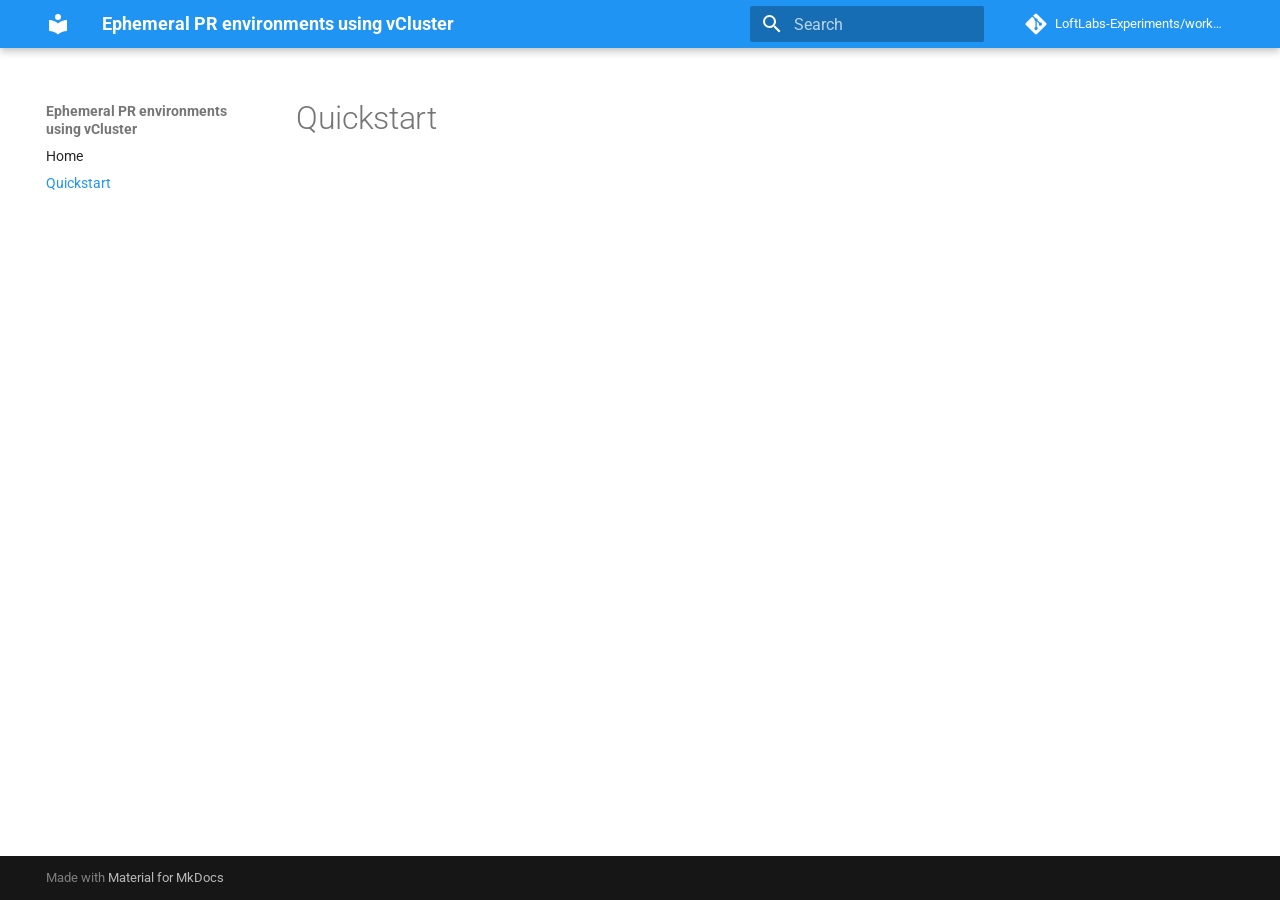
<file: QUICKSTART/index.html>
<!doctype html>
<html lang="en" class="no-js">
  <head>
    
      <meta charset="utf-8">
      <meta name="viewport" content="width=device-width,initial-scale=1">
      
      
      
      
        <link rel="prev" href="..">
      
      
      
      <link rel="icon" href="../assets/images/favicon.png">
      <meta name="generator" content="mkdocs-1.6.1, mkdocs-material-9.6.7">
    
    
      
        <title>Quickstart - Ephemeral PR environments using vCluster</title>
      
    
    
      <link rel="stylesheet" href="../assets/stylesheets/main.8608ea7d.min.css">
      
        
        <link rel="stylesheet" href="../assets/stylesheets/palette.06af60db.min.css">
      
      


    
    
      
    
    
      
        
        
        <link rel="preconnect" href="https://fonts.gstatic.com" crossorigin>
        <link rel="stylesheet" href="https://fonts.googleapis.com/css?family=Roboto:300,300i,400,400i,700,700i%7CRoboto+Mono:400,400i,700,700i&display=fallback">
        <style>:root{--md-text-font:"Roboto";--md-code-font:"Roboto Mono"}</style>
      
    
    
    <script>__md_scope=new URL("..",location),__md_hash=e=>[...e].reduce(((e,_)=>(e<<5)-e+_.charCodeAt(0)),0),__md_get=(e,_=localStorage,t=__md_scope)=>JSON.parse(_.getItem(t.pathname+"."+e)),__md_set=(e,_,t=localStorage,a=__md_scope)=>{try{t.setItem(a.pathname+"."+e,JSON.stringify(_))}catch(e){}}</script>
    
      

    
    
    
  </head>
  
  
    
    
    
    
    
    <body dir="ltr" data-md-color-scheme="default" data-md-color-primary="blue" data-md-color-accent="cyan">
  
    
    <input class="md-toggle" data-md-toggle="drawer" type="checkbox" id="__drawer" autocomplete="off">
    <input class="md-toggle" data-md-toggle="search" type="checkbox" id="__search" autocomplete="off">
    <label class="md-overlay" for="__drawer"></label>
    <div data-md-component="skip">
      
    </div>
    <div data-md-component="announce">
      
    </div>
    
    
      

  

<header class="md-header md-header--shadow" data-md-component="header">
  <nav class="md-header__inner md-grid" aria-label="Header">
    <a href=".." title="Ephemeral PR environments using vCluster" class="md-header__button md-logo" aria-label="Ephemeral PR environments using vCluster" data-md-component="logo">
      
  
  <svg xmlns="http://www.w3.org/2000/svg" viewBox="0 0 24 24"><path d="M12 8a3 3 0 0 0 3-3 3 3 0 0 0-3-3 3 3 0 0 0-3 3 3 3 0 0 0 3 3m0 3.54C9.64 9.35 6.5 8 3 8v11c3.5 0 6.64 1.35 9 3.54 2.36-2.19 5.5-3.54 9-3.54V8c-3.5 0-6.64 1.35-9 3.54"/></svg>

    </a>
    <label class="md-header__button md-icon" for="__drawer">
      
      <svg xmlns="http://www.w3.org/2000/svg" viewBox="0 0 24 24"><path d="M3 6h18v2H3zm0 5h18v2H3zm0 5h18v2H3z"/></svg>
    </label>
    <div class="md-header__title" data-md-component="header-title">
      <div class="md-header__ellipsis">
        <div class="md-header__topic">
          <span class="md-ellipsis">
            Ephemeral PR environments using vCluster
          </span>
        </div>
        <div class="md-header__topic" data-md-component="header-topic">
          <span class="md-ellipsis">
            
              Quickstart
            
          </span>
        </div>
      </div>
    </div>
    
      
    
    
    
    
      <label class="md-header__button md-icon" for="__search">
        
        <svg xmlns="http://www.w3.org/2000/svg" viewBox="0 0 24 24"><path d="M9.5 3A6.5 6.5 0 0 1 16 9.5c0 1.61-.59 3.09-1.56 4.23l.27.27h.79l5 5-1.5 1.5-5-5v-.79l-.27-.27A6.52 6.52 0 0 1 9.5 16 6.5 6.5 0 0 1 3 9.5 6.5 6.5 0 0 1 9.5 3m0 2C7 5 5 7 5 9.5S7 14 9.5 14 14 12 14 9.5 12 5 9.5 5"/></svg>
      </label>
      <div class="md-search" data-md-component="search" role="dialog">
  <label class="md-search__overlay" for="__search"></label>
  <div class="md-search__inner" role="search">
    <form class="md-search__form" name="search">
      <input type="text" class="md-search__input" name="query" aria-label="Search" placeholder="Search" autocapitalize="off" autocorrect="off" autocomplete="off" spellcheck="false" data-md-component="search-query" required>
      <label class="md-search__icon md-icon" for="__search">
        
        <svg xmlns="http://www.w3.org/2000/svg" viewBox="0 0 24 24"><path d="M9.5 3A6.5 6.5 0 0 1 16 9.5c0 1.61-.59 3.09-1.56 4.23l.27.27h.79l5 5-1.5 1.5-5-5v-.79l-.27-.27A6.52 6.52 0 0 1 9.5 16 6.5 6.5 0 0 1 3 9.5 6.5 6.5 0 0 1 9.5 3m0 2C7 5 5 7 5 9.5S7 14 9.5 14 14 12 14 9.5 12 5 9.5 5"/></svg>
        
        <svg xmlns="http://www.w3.org/2000/svg" viewBox="0 0 24 24"><path d="M20 11v2H8l5.5 5.5-1.42 1.42L4.16 12l7.92-7.92L13.5 5.5 8 11z"/></svg>
      </label>
      <nav class="md-search__options" aria-label="Search">
        
        <button type="reset" class="md-search__icon md-icon" title="Clear" aria-label="Clear" tabindex="-1">
          
          <svg xmlns="http://www.w3.org/2000/svg" viewBox="0 0 24 24"><path d="M19 6.41 17.59 5 12 10.59 6.41 5 5 6.41 10.59 12 5 17.59 6.41 19 12 13.41 17.59 19 19 17.59 13.41 12z"/></svg>
        </button>
      </nav>
      
    </form>
    <div class="md-search__output">
      <div class="md-search__scrollwrap" tabindex="0" data-md-scrollfix>
        <div class="md-search-result" data-md-component="search-result">
          <div class="md-search-result__meta">
            Initializing search
          </div>
          <ol class="md-search-result__list" role="presentation"></ol>
        </div>
      </div>
    </div>
  </div>
</div>
    
    
      <div class="md-header__source">
        <a href="https://github.com/LoftLabs-Experiments/workshop-ephemeral-PR" title="Go to repository" class="md-source" data-md-component="source">
  <div class="md-source__icon md-icon">
    
    <svg xmlns="http://www.w3.org/2000/svg" viewBox="0 0 448 512"><!--! Font Awesome Free 6.7.2 by @fontawesome - https://fontawesome.com License - https://fontawesome.com/license/free (Icons: CC BY 4.0, Fonts: SIL OFL 1.1, Code: MIT License) Copyright 2024 Fonticons, Inc.--><path d="M439.55 236.05 244 40.45a28.87 28.87 0 0 0-40.81 0l-40.66 40.63 51.52 51.52c27.06-9.14 52.68 16.77 43.39 43.68l49.66 49.66c34.23-11.8 61.18 31 35.47 56.69-26.49 26.49-70.21-2.87-56-37.34L240.22 199v121.85c25.3 12.54 22.26 41.85 9.08 55a34.34 34.34 0 0 1-48.55 0c-17.57-17.6-11.07-46.91 11.25-56v-123c-20.8-8.51-24.6-30.74-18.64-45L142.57 101 8.45 235.14a28.86 28.86 0 0 0 0 40.81l195.61 195.6a28.86 28.86 0 0 0 40.8 0l194.69-194.69a28.86 28.86 0 0 0 0-40.81"/></svg>
  </div>
  <div class="md-source__repository">
    LoftLabs-Experiments/workshop-ephemeral-PR
  </div>
</a>
      </div>
    
  </nav>
  
</header>
    
    <div class="md-container" data-md-component="container">
      
      
        
          
        
      
      <main class="md-main" data-md-component="main">
        <div class="md-main__inner md-grid">
          
            
              
              <div class="md-sidebar md-sidebar--primary" data-md-component="sidebar" data-md-type="navigation" >
                <div class="md-sidebar__scrollwrap">
                  <div class="md-sidebar__inner">
                    



<nav class="md-nav md-nav--primary" aria-label="Navigation" data-md-level="0">
  <label class="md-nav__title" for="__drawer">
    <a href=".." title="Ephemeral PR environments using vCluster" class="md-nav__button md-logo" aria-label="Ephemeral PR environments using vCluster" data-md-component="logo">
      
  
  <svg xmlns="http://www.w3.org/2000/svg" viewBox="0 0 24 24"><path d="M12 8a3 3 0 0 0 3-3 3 3 0 0 0-3-3 3 3 0 0 0-3 3 3 3 0 0 0 3 3m0 3.54C9.64 9.35 6.5 8 3 8v11c3.5 0 6.64 1.35 9 3.54 2.36-2.19 5.5-3.54 9-3.54V8c-3.5 0-6.64 1.35-9 3.54"/></svg>

    </a>
    Ephemeral PR environments using vCluster
  </label>
  
    <div class="md-nav__source">
      <a href="https://github.com/LoftLabs-Experiments/workshop-ephemeral-PR" title="Go to repository" class="md-source" data-md-component="source">
  <div class="md-source__icon md-icon">
    
    <svg xmlns="http://www.w3.org/2000/svg" viewBox="0 0 448 512"><!--! Font Awesome Free 6.7.2 by @fontawesome - https://fontawesome.com License - https://fontawesome.com/license/free (Icons: CC BY 4.0, Fonts: SIL OFL 1.1, Code: MIT License) Copyright 2024 Fonticons, Inc.--><path d="M439.55 236.05 244 40.45a28.87 28.87 0 0 0-40.81 0l-40.66 40.63 51.52 51.52c27.06-9.14 52.68 16.77 43.39 43.68l49.66 49.66c34.23-11.8 61.18 31 35.47 56.69-26.49 26.49-70.21-2.87-56-37.34L240.22 199v121.85c25.3 12.54 22.26 41.85 9.08 55a34.34 34.34 0 0 1-48.55 0c-17.57-17.6-11.07-46.91 11.25-56v-123c-20.8-8.51-24.6-30.74-18.64-45L142.57 101 8.45 235.14a28.86 28.86 0 0 0 0 40.81l195.61 195.6a28.86 28.86 0 0 0 40.8 0l194.69-194.69a28.86 28.86 0 0 0 0-40.81"/></svg>
  </div>
  <div class="md-source__repository">
    LoftLabs-Experiments/workshop-ephemeral-PR
  </div>
</a>
    </div>
  
  <ul class="md-nav__list" data-md-scrollfix>
    
      
      
  
  
  
  
    <li class="md-nav__item">
      <a href=".." class="md-nav__link">
        
  
  <span class="md-ellipsis">
    Home
    
  </span>
  

      </a>
    </li>
  

    
      
      
  
  
    
  
  
  
    <li class="md-nav__item md-nav__item--active">
      
      <input class="md-nav__toggle md-toggle" type="checkbox" id="__toc">
      
      
      
      <a href="./" class="md-nav__link md-nav__link--active">
        
  
  <span class="md-ellipsis">
    Quickstart
    
  </span>
  

      </a>
      
    </li>
  

    
  </ul>
</nav>
                  </div>
                </div>
              </div>
            
            
              
              <div class="md-sidebar md-sidebar--secondary" data-md-component="sidebar" data-md-type="toc" >
                <div class="md-sidebar__scrollwrap">
                  <div class="md-sidebar__inner">
                    

<nav class="md-nav md-nav--secondary" aria-label="Table of contents">
  
  
  
  
</nav>
                  </div>
                </div>
              </div>
            
          
          
            <div class="md-content" data-md-component="content">
              <article class="md-content__inner md-typeset">
                
                  


  
  


  <h1>Quickstart</h1>














                
              </article>
            </div>
          
          
<script>var target=document.getElementById(location.hash.slice(1));target&&target.name&&(target.checked=target.name.startsWith("__tabbed_"))</script>
        </div>
        
      </main>
      
        <footer class="md-footer">
  
  <div class="md-footer-meta md-typeset">
    <div class="md-footer-meta__inner md-grid">
      <div class="md-copyright">
  
  
    Made with
    <a href="https://squidfunk.github.io/mkdocs-material/" target="_blank" rel="noopener">
      Material for MkDocs
    </a>
  
</div>
      
    </div>
  </div>
</footer>
      
    </div>
    <div class="md-dialog" data-md-component="dialog">
      <div class="md-dialog__inner md-typeset"></div>
    </div>
    
    
    <script id="__config" type="application/json">{"base": "..", "features": [], "search": "../assets/javascripts/workers/search.f8cc74c7.min.js", "translations": {"clipboard.copied": "Copied to clipboard", "clipboard.copy": "Copy to clipboard", "search.result.more.one": "1 more on this page", "search.result.more.other": "# more on this page", "search.result.none": "No matching documents", "search.result.one": "1 matching document", "search.result.other": "# matching documents", "search.result.placeholder": "Type to start searching", "search.result.term.missing": "Missing", "select.version": "Select version"}}</script>
    
    
      <script src="../assets/javascripts/bundle.c8b220af.min.js"></script>
      
    
  </body>
</html>
</file>
<file: assets/stylesheets/main.8608ea7d.min.css>
@charset "UTF-8";html{-webkit-text-size-adjust:none;-moz-text-size-adjust:none;text-size-adjust:none;box-sizing:border-box}*,:after,:before{box-sizing:inherit}@media (prefers-reduced-motion){*,:after,:before{transition:none!important}}body{margin:0}a,button,input,label{-webkit-tap-highlight-color:transparent}a{color:inherit;text-decoration:none}hr{border:0;box-sizing:initial;display:block;height:.05rem;overflow:visible;padding:0}small{font-size:80%}sub,sup{line-height:1em}img{border-style:none}table{border-collapse:initial;border-spacing:0}td,th{font-weight:400;vertical-align:top}button{background:#0000;border:0;font-family:inherit;font-size:inherit;margin:0;padding:0}input{border:0;outline:none}:root{--md-primary-fg-color:#4051b5;--md-primary-fg-color--light:#5d6cc0;--md-primary-fg-color--dark:#303fa1;--md-primary-bg-color:#fff;--md-primary-bg-color--light:#ffffffb3;--md-accent-fg-color:#526cfe;--md-accent-fg-color--transparent:#526cfe1a;--md-accent-bg-color:#fff;--md-accent-bg-color--light:#ffffffb3}[data-md-color-scheme=default]{color-scheme:light}[data-md-color-scheme=default] img[src$="#gh-dark-mode-only"],[data-md-color-scheme=default] img[src$="#only-dark"]{display:none}:root,[data-md-color-scheme=default]{--md-hue:225deg;--md-default-fg-color:#000000de;--md-default-fg-color--light:#0000008a;--md-default-fg-color--lighter:#00000052;--md-default-fg-color--lightest:#00000012;--md-default-bg-color:#fff;--md-default-bg-color--light:#ffffffb3;--md-default-bg-color--lighter:#ffffff4d;--md-default-bg-color--lightest:#ffffff1f;--md-code-fg-color:#36464e;--md-code-bg-color:#f5f5f5;--md-code-hl-color:#4287ff;--md-code-hl-color--light:#4287ff1a;--md-code-hl-number-color:#d52a2a;--md-code-hl-special-color:#db1457;--md-code-hl-function-color:#a846b9;--md-code-hl-constant-color:#6e59d9;--md-code-hl-keyword-color:#3f6ec6;--md-code-hl-string-color:#1c7d4d;--md-code-hl-name-color:var(--md-code-fg-color);--md-code-hl-operator-color:var(--md-default-fg-color--light);--md-code-hl-punctuation-color:var(--md-default-fg-color--light);--md-code-hl-comment-color:var(--md-default-fg-color--light);--md-code-hl-generic-color:var(--md-default-fg-color--light);--md-code-hl-variable-color:var(--md-default-fg-color--light);--md-typeset-color:var(--md-default-fg-color);--md-typeset-a-color:var(--md-primary-fg-color);--md-typeset-del-color:#f5503d26;--md-typeset-ins-color:#0bd57026;--md-typeset-kbd-color:#fafafa;--md-typeset-kbd-accent-color:#fff;--md-typeset-kbd-border-color:#b8b8b8;--md-typeset-mark-color:#ffff0080;--md-typeset-table-color:#0000001f;--md-typeset-table-color--light:rgba(0,0,0,.035);--md-admonition-fg-color:var(--md-default-fg-color);--md-admonition-bg-color:var(--md-default-bg-color);--md-warning-fg-color:#000000de;--md-warning-bg-color:#ff9;--md-footer-fg-color:#fff;--md-footer-fg-color--light:#ffffffb3;--md-footer-fg-color--lighter:#ffffff73;--md-footer-bg-color:#000000de;--md-footer-bg-color--dark:#00000052;--md-shadow-z1:0 0.2rem 0.5rem #0000000d,0 0 0.05rem #0000001a;--md-shadow-z2:0 0.2rem 0.5rem #0000001a,0 0 0.05rem #00000040;--md-shadow-z3:0 0.2rem 0.5rem #0003,0 0 0.05rem #00000059}.md-icon svg{fill:currentcolor;display:block;height:1.2rem;width:1.2rem}body{-webkit-font-smoothing:antialiased;-moz-osx-font-smoothing:grayscale;--md-text-font-family:var(--md-text-font,_),-apple-system,BlinkMacSystemFont,Helvetica,Arial,sans-serif;--md-code-font-family:var(--md-code-font,_),SFMono-Regular,Consolas,Menlo,monospace}aside,body,input{font-feature-settings:"kern","liga";color:var(--md-typeset-color);font-family:var(--md-text-font-family)}code,kbd,pre{font-feature-settings:"kern";font-family:var(--md-code-font-family)}:root{--md-typeset-table-sort-icon:url('data:image/svg+xml;charset=utf-8,<svg xmlns="http://www.w3.org/2000/svg" viewBox="0 0 24 24"><path d="m18 21-4-4h3V7h-3l4-4 4 4h-3v10h3M2 19v-2h10v2M2 13v-2h7v2M2 7V5h4v2z"/></svg>');--md-typeset-table-sort-icon--asc:url('data:image/svg+xml;charset=utf-8,<svg xmlns="http://www.w3.org/2000/svg" viewBox="0 0 24 24"><path d="M19 17h3l-4 4-4-4h3V3h2M2 17h10v2H2M6 5v2H2V5m0 6h7v2H2z"/></svg>');--md-typeset-table-sort-icon--desc:url('data:image/svg+xml;charset=utf-8,<svg xmlns="http://www.w3.org/2000/svg" viewBox="0 0 24 24"><path d="M19 7h3l-4-4-4 4h3v14h2M2 17h10v2H2M6 5v2H2V5m0 6h7v2H2z"/></svg>')}.md-typeset{-webkit-print-color-adjust:exact;color-adjust:exact;font-size:.8rem;line-height:1.6;overflow-wrap:break-word}@media print{.md-typeset{font-size:.68rem}}.md-typeset blockquote,.md-typeset dl,.md-typeset figure,.md-typeset ol,.md-typeset pre,.md-typeset ul{margin-bottom:1em;margin-top:1em}.md-typeset h1{color:var(--md-default-fg-color--light);font-size:2em;line-height:1.3;margin:0 0 1.25em}.md-typeset h1,.md-typeset h2{font-weight:300;letter-spacing:-.01em}.md-typeset h2{font-size:1.5625em;line-height:1.4;margin:1.6em 0 .64em}.md-typeset h3{font-size:1.25em;font-weight:400;letter-spacing:-.01em;line-height:1.5;margin:1.6em 0 .8em}.md-typeset h2+h3{margin-top:.8em}.md-typeset h4{font-weight:700;letter-spacing:-.01em;margin:1em 0}.md-typeset h5,.md-typeset h6{color:var(--md-default-fg-color--light);font-size:.8em;font-weight:700;letter-spacing:-.01em;margin:1.25em 0}.md-typeset h5{text-transform:uppercase}.md-typeset h5 code{text-transform:none}.md-typeset hr{border-bottom:.05rem solid var(--md-default-fg-color--lightest);display:flow-root;margin:1.5em 0}.md-typeset a{color:var(--md-typeset-a-color);word-break:break-word}.md-typeset a,.md-typeset a:before{transition:color 125ms}.md-typeset a:focus,.md-typeset a:hover{color:var(--md-accent-fg-color)}.md-typeset a:focus code,.md-typeset a:hover code{background-color:var(--md-accent-fg-color--transparent)}.md-typeset a code{color:currentcolor;transition:background-color 125ms}.md-typeset a.focus-visible{outline-color:var(--md-accent-fg-color);outline-offset:.2rem}.md-typeset code,.md-typeset kbd,.md-typeset pre{color:var(--md-code-fg-color);direction:ltr;font-variant-ligatures:none}@media print{.md-typeset code,.md-typeset kbd,.md-typeset pre{white-space:pre-wrap}}.md-typeset code{background-color:var(--md-code-bg-color);border-radius:.1rem;-webkit-box-decoration-break:clone;box-decoration-break:clone;font-size:.85em;padding:0 .2941176471em;word-break:break-word}.md-typeset code:not(.focus-visible){-webkit-tap-highlight-color:transparent;outline:none}.md-typeset pre{display:flow-root;line-height:1.4;position:relative}.md-typeset pre>code{-webkit-box-decoration-break:slice;box-decoration-break:slice;box-shadow:none;display:block;margin:0;outline-color:var(--md-accent-fg-color);overflow:auto;padding:.7720588235em 1.1764705882em;scrollbar-color:var(--md-default-fg-color--lighter) #0000;scrollbar-width:thin;touch-action:auto;word-break:normal}.md-typeset pre>code:hover{scrollbar-color:var(--md-accent-fg-color) #0000}.md-typeset pre>code::-webkit-scrollbar{height:.2rem;width:.2rem}.md-typeset pre>code::-webkit-scrollbar-thumb{background-color:var(--md-default-fg-color--lighter)}.md-typeset pre>code::-webkit-scrollbar-thumb:hover{background-color:var(--md-accent-fg-color)}.md-typeset kbd{background-color:var(--md-typeset-kbd-color);border-radius:.1rem;box-shadow:0 .1rem 0 .05rem var(--md-typeset-kbd-border-color),0 .1rem 0 var(--md-typeset-kbd-border-color),0 -.1rem .2rem var(--md-typeset-kbd-accent-color) inset;color:var(--md-default-fg-color);display:inline-block;font-size:.75em;padding:0 .6666666667em;vertical-align:text-top;word-break:break-word}.md-typeset mark{background-color:var(--md-typeset-mark-color);-webkit-box-decoration-break:clone;box-decoration-break:clone;color:inherit;word-break:break-word}.md-typeset abbr{border-bottom:.05rem dotted var(--md-default-fg-color--light);cursor:help;text-decoration:none}.md-typeset small{opacity:.75}[dir=ltr] .md-typeset sub,[dir=ltr] .md-typeset sup{margin-left:.078125em}[dir=rtl] .md-typeset sub,[dir=rtl] .md-typeset sup{margin-right:.078125em}[dir=ltr] .md-typeset blockquote{padding-left:.6rem}[dir=rtl] .md-typeset blockquote{padding-right:.6rem}[dir=ltr] .md-typeset blockquote{border-left:.2rem solid var(--md-default-fg-color--lighter)}[dir=rtl] .md-typeset blockquote{border-right:.2rem solid var(--md-default-fg-color--lighter)}.md-typeset blockquote{color:var(--md-default-fg-color--light);margin-left:0;margin-right:0}.md-typeset ul{list-style-type:disc}.md-typeset ul[type]{list-style-type:revert-layer}[dir=ltr] .md-typeset ol,[dir=ltr] .md-typeset ul{margin-left:.625em}[dir=rtl] .md-typeset ol,[dir=rtl] .md-typeset ul{margin-right:.625em}.md-typeset ol,.md-typeset ul{padding:0}.md-typeset ol:not([hidden]),.md-typeset ul:not([hidden]){display:flow-root}.md-typeset ol ol,.md-typeset ul ol{list-style-type:lower-alpha}.md-typeset ol ol ol,.md-typeset ul ol ol{list-style-type:lower-roman}.md-typeset ol ol ol ol,.md-typeset ul ol ol ol{list-style-type:upper-alpha}.md-typeset ol ol ol ol ol,.md-typeset ul ol ol ol ol{list-style-type:upper-roman}.md-typeset ol[type],.md-typeset ul[type]{list-style-type:revert-layer}[dir=ltr] .md-typeset ol li,[dir=ltr] .md-typeset ul li{margin-left:1.25em}[dir=rtl] .md-typeset ol li,[dir=rtl] .md-typeset ul li{margin-right:1.25em}.md-typeset ol li,.md-typeset ul li{margin-bottom:.5em}.md-typeset ol li blockquote,.md-typeset ol li p,.md-typeset ul li blockquote,.md-typeset ul li p{margin:.5em 0}.md-typeset ol li:last-child,.md-typeset ul li:last-child{margin-bottom:0}[dir=ltr] .md-typeset ol li ol,[dir=ltr] .md-typeset ol li ul,[dir=ltr] .md-typeset ul li ol,[dir=ltr] .md-typeset ul li ul{margin-left:.625em}[dir=rtl] .md-typeset ol li ol,[dir=rtl] .md-typeset ol li ul,[dir=rtl] .md-typeset ul li ol,[dir=rtl] .md-typeset ul li ul{margin-right:.625em}.md-typeset ol li ol,.md-typeset ol li ul,.md-typeset ul li ol,.md-typeset ul li ul{margin-bottom:.5em;margin-top:.5em}[dir=ltr] .md-typeset dd{margin-left:1.875em}[dir=rtl] .md-typeset dd{margin-right:1.875em}.md-typeset dd{margin-bottom:1.5em;margin-top:1em}.md-typeset img,.md-typeset svg,.md-typeset video{height:auto;max-width:100%}.md-typeset img[align=left]{margin:1em 1em 1em 0}.md-typeset img[align=right]{margin:1em 0 1em 1em}.md-typeset img[align]:only-child{margin-top:0}.md-typeset figure{display:flow-root;margin:1em auto;max-width:100%;text-align:center;width:-moz-fit-content;width:fit-content}.md-typeset figure img{display:block;margin:0 auto}.md-typeset figcaption{font-style:italic;margin:1em auto;max-width:24rem}.md-typeset iframe{max-width:100%}.md-typeset table:not([class]){background-color:var(--md-default-bg-color);border:.05rem solid var(--md-typeset-table-color);border-radius:.1rem;display:inline-block;font-size:.64rem;max-width:100%;overflow:auto;touch-action:auto}@media print{.md-typeset table:not([class]){display:table}}.md-typeset table:not([class])+*{margin-top:1.5em}.md-typeset table:not([class]) td>:first-child,.md-typeset table:not([class]) th>:first-child{margin-top:0}.md-typeset table:not([class]) td>:last-child,.md-typeset table:not([class]) th>:last-child{margin-bottom:0}.md-typeset table:not([class]) td:not([align]),.md-typeset table:not([class]) th:not([align]){text-align:left}[dir=rtl] .md-typeset table:not([class]) td:not([align]),[dir=rtl] .md-typeset table:not([class]) th:not([align]){text-align:right}.md-typeset table:not([class]) th{font-weight:700;min-width:5rem;padding:.9375em 1.25em;vertical-align:top}.md-typeset table:not([class]) td{border-top:.05rem solid var(--md-typeset-table-color);padding:.9375em 1.25em;vertical-align:top}.md-typeset table:not([class]) tbody tr{transition:background-color 125ms}.md-typeset table:not([class]) tbody tr:hover{background-color:var(--md-typeset-table-color--light);box-shadow:0 .05rem 0 var(--md-default-bg-color) inset}.md-typeset table:not([class]) a{word-break:normal}.md-typeset table th[role=columnheader]{cursor:pointer}[dir=ltr] .md-typeset table th[role=columnheader]:after{margin-left:.5em}[dir=rtl] .md-typeset table th[role=columnheader]:after{margin-right:.5em}.md-typeset table th[role=columnheader]:after{content:"";display:inline-block;height:1.2em;-webkit-mask-image:var(--md-typeset-table-sort-icon);mask-image:var(--md-typeset-table-sort-icon);-webkit-mask-repeat:no-repeat;mask-repeat:no-repeat;-webkit-mask-size:contain;mask-size:contain;transition:background-color 125ms;vertical-align:text-bottom;width:1.2em}.md-typeset table th[role=columnheader]:hover:after{background-color:var(--md-default-fg-color--lighter)}.md-typeset table th[role=columnheader][aria-sort=ascending]:after{background-color:var(--md-default-fg-color--light);-webkit-mask-image:var(--md-typeset-table-sort-icon--asc);mask-image:var(--md-typeset-table-sort-icon--asc)}.md-typeset table th[role=columnheader][aria-sort=descending]:after{background-color:var(--md-default-fg-color--light);-webkit-mask-image:var(--md-typeset-table-sort-icon--desc);mask-image:var(--md-typeset-table-sort-icon--desc)}.md-typeset__scrollwrap{margin:1em -.8rem;overflow-x:auto;touch-action:auto}.md-typeset__table{display:inline-block;margin-bottom:.5em;padding:0 .8rem}@media print{.md-typeset__table{display:block}}html .md-typeset__table table{display:table;margin:0;overflow:hidden;width:100%}@media screen and (max-width:44.984375em){.md-content__inner>pre{margin:1em -.8rem}.md-content__inner>pre code{border-radius:0}}.md-typeset .md-author{border-radius:100%;display:block;flex-shrink:0;height:1.6rem;overflow:hidden;position:relative;transition:color 125ms,transform 125ms;width:1.6rem}.md-typeset .md-author img{display:block}.md-typeset .md-author--more{background:var(--md-default-fg-color--lightest);color:var(--md-default-fg-color--lighter);font-size:.6rem;font-weight:700;line-height:1.6rem;text-align:center}.md-typeset .md-author--long{height:2.4rem;width:2.4rem}.md-typeset a.md-author{transform:scale(1)}.md-typeset a.md-author img{border-radius:100%;filter:grayscale(100%) opacity(75%);transition:filter 125ms}.md-typeset a.md-author:focus,.md-typeset a.md-author:hover{transform:scale(1.1);z-index:1}.md-typeset a.md-author:focus img,.md-typeset a.md-author:hover img{filter:grayscale(0)}.md-banner{background-color:var(--md-footer-bg-color);color:var(--md-footer-fg-color);overflow:auto}@media print{.md-banner{display:none}}.md-banner--warning{background-color:var(--md-warning-bg-color);color:var(--md-warning-fg-color)}.md-banner__inner{font-size:.7rem;margin:.6rem auto;padding:0 .8rem}[dir=ltr] .md-banner__button{float:right}[dir=rtl] .md-banner__button{float:left}.md-banner__button{color:inherit;cursor:pointer;transition:opacity .25s}.no-js .md-banner__button{display:none}.md-banner__button:hover{opacity:.7}html{font-size:125%;height:100%;overflow-x:hidden}@media screen and (min-width:100em){html{font-size:137.5%}}@media screen and (min-width:125em){html{font-size:150%}}body{background-color:var(--md-default-bg-color);display:flex;flex-direction:column;font-size:.5rem;min-height:100%;position:relative;width:100%}@media print{body{display:block}}@media screen and (max-width:59.984375em){body[data-md-scrolllock]{position:fixed}}.md-grid{margin-left:auto;margin-right:auto;max-width:61rem}.md-container{display:flex;flex-direction:column;flex-grow:1}@media print{.md-container{display:block}}.md-main{flex-grow:1}.md-main__inner{display:flex;height:100%;margin-top:1.5rem}.md-ellipsis{overflow:hidden;text-overflow:ellipsis}.md-toggle{display:none}.md-option{height:0;opacity:0;position:absolute;width:0}.md-option:checked+label:not([hidden]){display:block}.md-option.focus-visible+label{outline-color:var(--md-accent-fg-color);outline-style:auto}.md-skip{background-color:var(--md-default-fg-color);border-radius:.1rem;color:var(--md-default-bg-color);font-size:.64rem;margin:.5rem;opacity:0;outline-color:var(--md-accent-fg-color);padding:.3rem .5rem;position:fixed;transform:translateY(.4rem);z-index:-1}.md-skip:focus{opacity:1;transform:translateY(0);transition:transform .25s cubic-bezier(.4,0,.2,1),opacity 175ms 75ms;z-index:10}@page{margin:25mm}:root{--md-clipboard-icon:url('data:image/svg+xml;charset=utf-8,<svg xmlns="http://www.w3.org/2000/svg" viewBox="0 0 24 24"><path d="M19 21H8V7h11m0-2H8a2 2 0 0 0-2 2v14a2 2 0 0 0 2 2h11a2 2 0 0 0 2-2V7a2 2 0 0 0-2-2m-3-4H4a2 2 0 0 0-2 2v14h2V3h12z"/></svg>')}.md-clipboard{border-radius:.1rem;color:var(--md-default-fg-color--lightest);cursor:pointer;height:1.5em;outline-color:var(--md-accent-fg-color);outline-offset:.1rem;position:absolute;right:.5em;top:.5em;transition:color .25s;width:1.5em;z-index:1}@media print{.md-clipboard{display:none}}.md-clipboard:not(.focus-visible){-webkit-tap-highlight-color:transparent;outline:none}:hover>.md-clipboard{color:var(--md-default-fg-color--light)}.md-clipboard:focus,.md-clipboard:hover{color:var(--md-accent-fg-color)}.md-clipboard:after{background-color:currentcolor;content:"";display:block;height:1.125em;margin:0 auto;-webkit-mask-image:var(--md-clipboard-icon);mask-image:var(--md-clipboard-icon);-webkit-mask-position:center;mask-position:center;-webkit-mask-repeat:no-repeat;mask-repeat:no-repeat;-webkit-mask-size:contain;mask-size:contain;width:1.125em}.md-clipboard--inline{cursor:pointer}.md-clipboard--inline code{transition:color .25s,background-color .25s}.md-clipboard--inline:focus code,.md-clipboard--inline:hover code{background-color:var(--md-accent-fg-color--transparent);color:var(--md-accent-fg-color)}.md-typeset .md-code__content{display:grid}@keyframes consent{0%{opacity:0;transform:translateY(100%)}to{opacity:1;transform:translateY(0)}}@keyframes overlay{0%{opacity:0}to{opacity:1}}.md-consent__overlay{animation:overlay .25s both;-webkit-backdrop-filter:blur(.1rem);backdrop-filter:blur(.1rem);background-color:#0000008a;height:100%;opacity:1;position:fixed;top:0;width:100%;z-index:5}.md-consent__inner{animation:consent .5s cubic-bezier(.1,.7,.1,1) both;background-color:var(--md-default-bg-color);border:0;border-radius:.1rem;bottom:0;box-shadow:0 0 .2rem #0000001a,0 .2rem .4rem #0003;max-height:100%;overflow:auto;padding:0;position:fixed;width:100%;z-index:5}.md-consent__form{padding:.8rem}.md-consent__settings{display:none;margin:1em 0}input:checked+.md-consent__settings{display:block}.md-consent__controls{margin-bottom:.8rem}.md-typeset .md-consent__controls .md-button{display:inline}@media screen and (max-width:44.984375em){.md-typeset .md-consent__controls .md-button{display:block;margin-top:.4rem;text-align:center;width:100%}}.md-consent label{cursor:pointer}.md-content{flex-grow:1;min-width:0}.md-content__inner{margin:0 .8rem 1.2rem;padding-top:.6rem}@media screen and (min-width:76.25em){[dir=ltr] .md-sidebar--primary:not([hidden])~.md-content>.md-content__inner{margin-left:1.2rem}[dir=ltr] .md-sidebar--secondary:not([hidden])~.md-content>.md-content__inner,[dir=rtl] .md-sidebar--primary:not([hidden])~.md-content>.md-content__inner{margin-right:1.2rem}[dir=rtl] .md-sidebar--secondary:not([hidden])~.md-content>.md-content__inner{margin-left:1.2rem}}.md-content__inner:before{content:"";display:block;height:.4rem}.md-content__inner>:last-child{margin-bottom:0}[dir=ltr] .md-content__button{float:right}[dir=rtl] .md-content__button{float:left}[dir=ltr] .md-content__button{margin-left:.4rem}[dir=rtl] .md-content__button{margin-right:.4rem}.md-content__button{margin:.4rem 0;padding:0}@media print{.md-content__button{display:none}}.md-typeset .md-content__button{color:var(--md-default-fg-color--lighter)}.md-content__button svg{display:inline;vertical-align:top}[dir=rtl] .md-content__button svg{transform:scaleX(-1)}[dir=ltr] .md-dialog{right:.8rem}[dir=rtl] .md-dialog{left:.8rem}.md-dialog{background-color:var(--md-default-fg-color);border-radius:.1rem;bottom:.8rem;box-shadow:var(--md-shadow-z3);min-width:11.1rem;opacity:0;padding:.4rem .6rem;pointer-events:none;position:fixed;transform:translateY(100%);transition:transform 0ms .4s,opacity .4s;z-index:4}@media print{.md-dialog{display:none}}.md-dialog--active{opacity:1;pointer-events:auto;transform:translateY(0);transition:transform .4s cubic-bezier(.075,.85,.175,1),opacity .4s}.md-dialog__inner{color:var(--md-default-bg-color);font-size:.7rem}.md-feedback{margin:2em 0 1em;text-align:center}.md-feedback fieldset{border:none;margin:0;padding:0}.md-feedback__title{font-weight:700;margin:1em auto}.md-feedback__inner{position:relative}.md-feedback__list{display:flex;flex-wrap:wrap;place-content:baseline center;position:relative}.md-feedback__list:hover .md-icon:not(:disabled){color:var(--md-default-fg-color--lighter)}:disabled .md-feedback__list{min-height:1.8rem}.md-feedback__icon{color:var(--md-default-fg-color--light);cursor:pointer;flex-shrink:0;margin:0 .1rem;transition:color 125ms}.md-feedback__icon:not(:disabled).md-icon:hover{color:var(--md-accent-fg-color)}.md-feedback__icon:disabled{color:var(--md-default-fg-color--lightest);pointer-events:none}.md-feedback__note{opacity:0;position:relative;transform:translateY(.4rem);transition:transform .4s cubic-bezier(.1,.7,.1,1),opacity .15s}.md-feedback__note>*{margin:0 auto;max-width:16rem}:disabled .md-feedback__note{opacity:1;transform:translateY(0)}@media print{.md-feedback{display:none}}.md-footer{background-color:var(--md-footer-bg-color);color:var(--md-footer-fg-color)}@media print{.md-footer{display:none}}.md-footer__inner{justify-content:space-between;overflow:auto;padding:.2rem}.md-footer__inner:not([hidden]){display:flex}.md-footer__link{align-items:end;display:flex;flex-grow:0.01;margin-bottom:.4rem;margin-top:1rem;max-width:100%;outline-color:var(--md-accent-fg-color);overflow:hidden;transition:opacity .25s}.md-footer__link:focus,.md-footer__link:hover{opacity:.7}[dir=rtl] .md-footer__link svg{transform:scaleX(-1)}@media screen and (max-width:44.984375em){.md-footer__link--prev{flex-shrink:0}.md-footer__link--prev .md-footer__title{display:none}}[dir=ltr] .md-footer__link--next{margin-left:auto}[dir=rtl] .md-footer__link--next{margin-right:auto}.md-footer__link--next{text-align:right}[dir=rtl] .md-footer__link--next{text-align:left}.md-footer__title{flex-grow:1;font-size:.9rem;margin-bottom:.7rem;max-width:calc(100% - 2.4rem);padding:0 1rem;white-space:nowrap}.md-footer__button{margin:.2rem;padding:.4rem}.md-footer__direction{font-size:.64rem;opacity:.7}.md-footer-meta{background-color:var(--md-footer-bg-color--dark)}.md-footer-meta__inner{display:flex;flex-wrap:wrap;justify-content:space-between;padding:.2rem}html .md-footer-meta.md-typeset a{color:var(--md-footer-fg-color--light)}html .md-footer-meta.md-typeset a:focus,html .md-footer-meta.md-typeset a:hover{color:var(--md-footer-fg-color)}.md-copyright{color:var(--md-footer-fg-color--lighter);font-size:.64rem;margin:auto .6rem;padding:.4rem 0;width:100%}@media screen and (min-width:45em){.md-copyright{width:auto}}.md-copyright__highlight{color:var(--md-footer-fg-color--light)}.md-social{display:inline-flex;gap:.2rem;margin:0 .4rem;padding:.2rem 0 .6rem}@media screen and (min-width:45em){.md-social{padding:.6rem 0}}.md-social__link{display:inline-block;height:1.6rem;text-align:center;width:1.6rem}.md-social__link:before{line-height:1.9}.md-social__link svg{fill:currentcolor;max-height:.8rem;vertical-align:-25%}.md-typeset .md-button{border:.1rem solid;border-radius:.1rem;color:var(--md-primary-fg-color);cursor:pointer;display:inline-block;font-weight:700;padding:.625em 2em;transition:color 125ms,background-color 125ms,border-color 125ms}.md-typeset .md-button--primary{background-color:var(--md-primary-fg-color);border-color:var(--md-primary-fg-color);color:var(--md-primary-bg-color)}.md-typeset .md-button:focus,.md-typeset .md-button:hover{background-color:var(--md-accent-fg-color);border-color:var(--md-accent-fg-color);color:var(--md-accent-bg-color)}[dir=ltr] .md-typeset .md-input{border-top-left-radius:.1rem}[dir=ltr] .md-typeset .md-input,[dir=rtl] .md-typeset .md-input{border-top-right-radius:.1rem}[dir=rtl] .md-typeset .md-input{border-top-left-radius:.1rem}.md-typeset .md-input{border-bottom:.1rem solid var(--md-default-fg-color--lighter);box-shadow:var(--md-shadow-z1);font-size:.8rem;height:1.8rem;padding:0 .6rem;transition:border .25s,box-shadow .25s}.md-typeset .md-input:focus,.md-typeset .md-input:hover{border-bottom-color:var(--md-accent-fg-color);box-shadow:var(--md-shadow-z2)}.md-typeset .md-input--stretch{width:100%}.md-header{background-color:var(--md-primary-fg-color);box-shadow:0 0 .2rem #0000,0 .2rem .4rem #0000;color:var(--md-primary-bg-color);display:block;left:0;position:sticky;right:0;top:0;z-index:4}@media print{.md-header{display:none}}.md-header[hidden]{transform:translateY(-100%);transition:transform .25s cubic-bezier(.8,0,.6,1),box-shadow .25s}.md-header--shadow{box-shadow:0 0 .2rem #0000001a,0 .2rem .4rem #0003;transition:transform .25s cubic-bezier(.1,.7,.1,1),box-shadow .25s}.md-header__inner{align-items:center;display:flex;padding:0 .2rem}.md-header__button{color:currentcolor;cursor:pointer;margin:.2rem;outline-color:var(--md-accent-fg-color);padding:.4rem;position:relative;transition:opacity .25s;vertical-align:middle;z-index:1}.md-header__button:hover{opacity:.7}.md-header__button:not([hidden]){display:inline-block}.md-header__button:not(.focus-visible){-webkit-tap-highlight-color:transparent;outline:none}.md-header__button.md-logo{margin:.2rem;padding:.4rem}@media screen and (max-width:76.234375em){.md-header__button.md-logo{display:none}}.md-header__button.md-logo img,.md-header__button.md-logo svg{fill:currentcolor;display:block;height:1.2rem;width:auto}@media screen and (min-width:60em){.md-header__button[for=__search]{display:none}}.no-js .md-header__button[for=__search]{display:none}[dir=rtl] .md-header__button[for=__search] svg{transform:scaleX(-1)}@media screen and (min-width:76.25em){.md-header__button[for=__drawer]{display:none}}.md-header__topic{display:flex;max-width:100%;position:absolute;transition:transform .4s cubic-bezier(.1,.7,.1,1),opacity .15s;white-space:nowrap}.md-header__topic+.md-header__topic{opacity:0;pointer-events:none;transform:translateX(1.25rem);transition:transform .4s cubic-bezier(1,.7,.1,.1),opacity .15s;z-index:-1}[dir=rtl] .md-header__topic+.md-header__topic{transform:translateX(-1.25rem)}.md-header__topic:first-child{font-weight:700}[dir=ltr] .md-header__title{margin-left:1rem;margin-right:.4rem}[dir=rtl] .md-header__title{margin-left:.4rem;margin-right:1rem}.md-header__title{flex-grow:1;font-size:.9rem;height:2.4rem;line-height:2.4rem}.md-header__title--active .md-header__topic{opacity:0;pointer-events:none;transform:translateX(-1.25rem);transition:transform .4s cubic-bezier(1,.7,.1,.1),opacity .15s;z-index:-1}[dir=rtl] .md-header__title--active .md-header__topic{transform:translateX(1.25rem)}.md-header__title--active .md-header__topic+.md-header__topic{opacity:1;pointer-events:auto;transform:translateX(0);transition:transform .4s cubic-bezier(.1,.7,.1,1),opacity .15s;z-index:0}.md-header__title>.md-header__ellipsis{height:100%;position:relative;width:100%}.md-header__option{display:flex;flex-shrink:0;max-width:100%;transition:max-width 0ms .25s,opacity .25s .25s;white-space:nowrap}[data-md-toggle=search]:checked~.md-header .md-header__option{max-width:0;opacity:0;transition:max-width 0ms,opacity 0ms}.md-header__option>input{bottom:0}.md-header__source{display:none}@media screen and (min-width:60em){[dir=ltr] .md-header__source{margin-left:1rem}[dir=rtl] .md-header__source{margin-right:1rem}.md-header__source{display:block;max-width:11.7rem;width:11.7rem}}@media screen and (min-width:76.25em){[dir=ltr] .md-header__source{margin-left:1.4rem}[dir=rtl] .md-header__source{margin-right:1.4rem}}.md-meta{color:var(--md-default-fg-color--light);font-size:.7rem;line-height:1.3}.md-meta__list{display:inline-flex;flex-wrap:wrap;list-style:none;margin:0;padding:0}.md-meta__item:not(:last-child):after{content:"·";margin-left:.2rem;margin-right:.2rem}.md-meta__link{color:var(--md-typeset-a-color)}.md-meta__link:focus,.md-meta__link:hover{color:var(--md-accent-fg-color)}.md-draft{background-color:#ff1744;border-radius:.125em;color:#fff;display:inline-block;font-weight:700;padding-left:.5714285714em;padding-right:.5714285714em}:root{--md-nav-icon--prev:url('data:image/svg+xml;charset=utf-8,<svg xmlns="http://www.w3.org/2000/svg" viewBox="0 0 24 24"><path d="M20 11v2H8l5.5 5.5-1.42 1.42L4.16 12l7.92-7.92L13.5 5.5 8 11z"/></svg>');--md-nav-icon--next:url('data:image/svg+xml;charset=utf-8,<svg xmlns="http://www.w3.org/2000/svg" viewBox="0 0 24 24"><path d="M8.59 16.58 13.17 12 8.59 7.41 10 6l6 6-6 6z"/></svg>');--md-toc-icon:url('data:image/svg+xml;charset=utf-8,<svg xmlns="http://www.w3.org/2000/svg" viewBox="0 0 24 24"><path d="M3 9h14V7H3zm0 4h14v-2H3zm0 4h14v-2H3zm16 0h2v-2h-2zm0-10v2h2V7zm0 6h2v-2h-2z"/></svg>')}.md-nav{font-size:.7rem;line-height:1.3}.md-nav__title{color:var(--md-default-fg-color--light);display:block;font-weight:700;overflow:hidden;padding:0 .6rem;text-overflow:ellipsis}.md-nav__title .md-nav__button{display:none}.md-nav__title .md-nav__button img{height:100%;width:auto}.md-nav__title .md-nav__button.md-logo img,.md-nav__title .md-nav__button.md-logo svg{fill:currentcolor;display:block;height:2.4rem;max-width:100%;object-fit:contain;width:auto}.md-nav__list{list-style:none;margin:0;padding:0}.md-nav__link{align-items:flex-start;display:flex;gap:.4rem;margin-top:.625em;scroll-snap-align:start;transition:color 125ms}.md-nav__link--passed{color:var(--md-default-fg-color--light)}.md-nav__item .md-nav__link--active,.md-nav__item .md-nav__link--active code{color:var(--md-typeset-a-color)}.md-nav__link .md-ellipsis{position:relative}[dir=ltr] .md-nav__link .md-icon:last-child{margin-left:auto}[dir=rtl] .md-nav__link .md-icon:last-child{margin-right:auto}.md-nav__link svg{fill:currentcolor;flex-shrink:0;height:1.3em;position:relative}.md-nav__link[for]:focus,.md-nav__link[for]:hover,.md-nav__link[href]:focus,.md-nav__link[href]:hover{color:var(--md-accent-fg-color);cursor:pointer}.md-nav__link.focus-visible{outline-color:var(--md-accent-fg-color);outline-offset:.2rem}.md-nav--primary .md-nav__link[for=__toc]{display:none}.md-nav--primary .md-nav__link[for=__toc] .md-icon:after{background-color:currentcolor;display:block;height:100%;-webkit-mask-image:var(--md-toc-icon);mask-image:var(--md-toc-icon);width:100%}.md-nav--primary .md-nav__link[for=__toc]~.md-nav{display:none}.md-nav__container>.md-nav__link{margin-top:0}.md-nav__container>.md-nav__link:first-child{flex-grow:1;min-width:0}.md-nav__icon{flex-shrink:0}.md-nav__source{display:none}@media screen and (max-width:76.234375em){.md-nav--primary,.md-nav--primary .md-nav{background-color:var(--md-default-bg-color);display:flex;flex-direction:column;height:100%;left:0;position:absolute;right:0;top:0;z-index:1}.md-nav--primary .md-nav__item,.md-nav--primary .md-nav__title{font-size:.8rem;line-height:1.5}.md-nav--primary .md-nav__title{background-color:var(--md-default-fg-color--lightest);color:var(--md-default-fg-color--light);cursor:pointer;height:5.6rem;line-height:2.4rem;padding:3rem .8rem .2rem;position:relative;white-space:nowrap}[dir=ltr] .md-nav--primary .md-nav__title .md-nav__icon{left:.4rem}[dir=rtl] .md-nav--primary .md-nav__title .md-nav__icon{right:.4rem}.md-nav--primary .md-nav__title .md-nav__icon{display:block;height:1.2rem;margin:.2rem;position:absolute;top:.4rem;width:1.2rem}.md-nav--primary .md-nav__title .md-nav__icon:after{background-color:currentcolor;content:"";display:block;height:100%;-webkit-mask-image:var(--md-nav-icon--prev);mask-image:var(--md-nav-icon--prev);-webkit-mask-position:center;mask-position:center;-webkit-mask-repeat:no-repeat;mask-repeat:no-repeat;-webkit-mask-size:contain;mask-size:contain;width:100%}.md-nav--primary .md-nav__title~.md-nav__list{background-color:var(--md-default-bg-color);box-shadow:0 .05rem 0 var(--md-default-fg-color--lightest) inset;overflow-y:auto;scroll-snap-type:y mandatory;touch-action:pan-y}.md-nav--primary .md-nav__title~.md-nav__list>:first-child{border-top:0}.md-nav--primary .md-nav__title[for=__drawer]{background-color:var(--md-primary-fg-color);color:var(--md-primary-bg-color);font-weight:700}.md-nav--primary .md-nav__title .md-logo{display:block;left:.2rem;margin:.2rem;padding:.4rem;position:absolute;right:.2rem;top:.2rem}.md-nav--primary .md-nav__list{flex:1}.md-nav--primary .md-nav__item{border-top:.05rem solid var(--md-default-fg-color--lightest)}.md-nav--primary .md-nav__item--active>.md-nav__link{color:var(--md-typeset-a-color)}.md-nav--primary .md-nav__item--active>.md-nav__link:focus,.md-nav--primary .md-nav__item--active>.md-nav__link:hover{color:var(--md-accent-fg-color)}.md-nav--primary .md-nav__link{margin-top:0;padding:.6rem .8rem}.md-nav--primary .md-nav__link svg{margin-top:.1em}.md-nav--primary .md-nav__link>.md-nav__link{padding:0}[dir=ltr] .md-nav--primary .md-nav__link .md-nav__icon{margin-right:-.2rem}[dir=rtl] .md-nav--primary .md-nav__link .md-nav__icon{margin-left:-.2rem}.md-nav--primary .md-nav__link .md-nav__icon{font-size:1.2rem;height:1.2rem;width:1.2rem}.md-nav--primary .md-nav__link .md-nav__icon:after{background-color:currentcolor;content:"";display:block;height:100%;-webkit-mask-image:var(--md-nav-icon--next);mask-image:var(--md-nav-icon--next);-webkit-mask-position:center;mask-position:center;-webkit-mask-repeat:no-repeat;mask-repeat:no-repeat;-webkit-mask-size:contain;mask-size:contain;width:100%}[dir=rtl] .md-nav--primary .md-nav__icon:after{transform:scale(-1)}.md-nav--primary .md-nav--secondary .md-nav{background-color:initial;position:static}[dir=ltr] .md-nav--primary .md-nav--secondary .md-nav .md-nav__link{padding-left:1.4rem}[dir=rtl] .md-nav--primary .md-nav--secondary .md-nav .md-nav__link{padding-right:1.4rem}[dir=ltr] .md-nav--primary .md-nav--secondary .md-nav .md-nav .md-nav__link{padding-left:2rem}[dir=rtl] .md-nav--primary .md-nav--secondary .md-nav .md-nav .md-nav__link{padding-right:2rem}[dir=ltr] .md-nav--primary .md-nav--secondary .md-nav .md-nav .md-nav .md-nav__link{padding-left:2.6rem}[dir=rtl] .md-nav--primary .md-nav--secondary .md-nav .md-nav .md-nav .md-nav__link{padding-right:2.6rem}[dir=ltr] .md-nav--primary .md-nav--secondary .md-nav .md-nav .md-nav .md-nav .md-nav__link{padding-left:3.2rem}[dir=rtl] .md-nav--primary .md-nav--secondary .md-nav .md-nav .md-nav .md-nav .md-nav__link{padding-right:3.2rem}.md-nav--secondary{background-color:initial}.md-nav__toggle~.md-nav{display:flex;opacity:0;transform:translateX(100%);transition:transform .25s cubic-bezier(.8,0,.6,1),opacity 125ms 50ms}[dir=rtl] .md-nav__toggle~.md-nav{transform:translateX(-100%)}.md-nav__toggle:checked~.md-nav{opacity:1;transform:translateX(0);transition:transform .25s cubic-bezier(.4,0,.2,1),opacity 125ms 125ms}.md-nav__toggle:checked~.md-nav>.md-nav__list{-webkit-backface-visibility:hidden;backface-visibility:hidden}}@media screen and (max-width:59.984375em){.md-nav--primary .md-nav__link[for=__toc]{display:flex}.md-nav--primary .md-nav__link[for=__toc] .md-icon:after{content:""}.md-nav--primary .md-nav__link[for=__toc]+.md-nav__link{display:none}.md-nav--primary .md-nav__link[for=__toc]~.md-nav{display:flex}.md-nav__source{background-color:var(--md-primary-fg-color--dark);color:var(--md-primary-bg-color);display:block;padding:0 .2rem}}@media screen and (min-width:60em) and (max-width:76.234375em){.md-nav--integrated .md-nav__link[for=__toc]{display:flex}.md-nav--integrated .md-nav__link[for=__toc] .md-icon:after{content:""}.md-nav--integrated .md-nav__link[for=__toc]+.md-nav__link{display:none}.md-nav--integrated .md-nav__link[for=__toc]~.md-nav{display:flex}}@media screen and (min-width:60em){.md-nav{margin-bottom:-.4rem}.md-nav--secondary .md-nav__title{background:var(--md-default-bg-color);box-shadow:0 0 .4rem .4rem var(--md-default-bg-color);position:sticky;top:0;z-index:1}.md-nav--secondary .md-nav__title[for=__toc]{scroll-snap-align:start}.md-nav--secondary .md-nav__title .md-nav__icon{display:none}[dir=ltr] .md-nav--secondary .md-nav__list{padding-left:.6rem}[dir=rtl] .md-nav--secondary .md-nav__list{padding-right:.6rem}.md-nav--secondary .md-nav__list{padding-bottom:.4rem}[dir=ltr] .md-nav--secondary .md-nav__item>.md-nav__link{margin-right:.4rem}[dir=rtl] .md-nav--secondary .md-nav__item>.md-nav__link{margin-left:.4rem}}@media screen and (min-width:76.25em){.md-nav{margin-bottom:-.4rem;transition:max-height .25s cubic-bezier(.86,0,.07,1)}.md-nav--primary .md-nav__title{background:var(--md-default-bg-color);box-shadow:0 0 .4rem .4rem var(--md-default-bg-color);position:sticky;top:0;z-index:1}.md-nav--primary .md-nav__title[for=__drawer]{scroll-snap-align:start}.md-nav--primary .md-nav__title .md-nav__icon{display:none}[dir=ltr] .md-nav--primary .md-nav__list{padding-left:.6rem}[dir=rtl] .md-nav--primary .md-nav__list{padding-right:.6rem}.md-nav--primary .md-nav__list{padding-bottom:.4rem}[dir=ltr] .md-nav--primary .md-nav__item>.md-nav__link{margin-right:.4rem}[dir=rtl] .md-nav--primary .md-nav__item>.md-nav__link{margin-left:.4rem}.md-nav__toggle~.md-nav{display:grid;grid-template-rows:minmax(.4rem,0fr);opacity:0;transition:grid-template-rows .25s cubic-bezier(.86,0,.07,1),opacity .25s,visibility 0ms .25s;visibility:collapse}.md-nav__toggle~.md-nav>.md-nav__list{overflow:hidden}.md-nav__toggle.md-toggle--indeterminate~.md-nav,.md-nav__toggle:checked~.md-nav{grid-template-rows:minmax(.4rem,1fr);opacity:1;transition:grid-template-rows .25s cubic-bezier(.86,0,.07,1),opacity .15s .1s,visibility 0ms;visibility:visible}.md-nav__toggle.md-toggle--indeterminate~.md-nav{transition:none}.md-nav__item--nested>.md-nav>.md-nav__title{display:none}.md-nav__item--section{display:block;margin:1.25em 0}.md-nav__item--section:last-child{margin-bottom:0}.md-nav__item--section>.md-nav__link{font-weight:700}.md-nav__item--section>.md-nav__link[for]{color:var(--md-default-fg-color--light)}.md-nav__item--section>.md-nav__link:not(.md-nav__container){pointer-events:none}.md-nav__item--section>.md-nav__link .md-icon,.md-nav__item--section>.md-nav__link>[for]{display:none}[dir=ltr] .md-nav__item--section>.md-nav{margin-left:-.6rem}[dir=rtl] .md-nav__item--section>.md-nav{margin-right:-.6rem}.md-nav__item--section>.md-nav{display:block;opacity:1;visibility:visible}.md-nav__item--section>.md-nav>.md-nav__list>.md-nav__item{padding:0}.md-nav__icon{border-radius:100%;height:.9rem;transition:background-color .25s;width:.9rem}.md-nav__icon:hover{background-color:var(--md-accent-fg-color--transparent)}.md-nav__icon:after{background-color:currentcolor;border-radius:100%;content:"";display:inline-block;height:100%;-webkit-mask-image:var(--md-nav-icon--next);mask-image:var(--md-nav-icon--next);-webkit-mask-position:center;mask-position:center;-webkit-mask-repeat:no-repeat;mask-repeat:no-repeat;-webkit-mask-size:contain;mask-size:contain;transition:transform .25s;vertical-align:-.1rem;width:100%}[dir=rtl] .md-nav__icon:after{transform:rotate(180deg)}.md-nav__item--nested .md-nav__toggle:checked~.md-nav__link .md-nav__icon:after,.md-nav__item--nested .md-toggle--indeterminate~.md-nav__link .md-nav__icon:after{transform:rotate(90deg)}.md-nav--lifted>.md-nav__list>.md-nav__item,.md-nav--lifted>.md-nav__title{display:none}.md-nav--lifted>.md-nav__list>.md-nav__item--active{display:block}.md-nav--lifted>.md-nav__list>.md-nav__item--active>.md-nav__link{background:var(--md-default-bg-color);box-shadow:0 0 .4rem .4rem var(--md-default-bg-color);margin-top:0;position:sticky;top:0;z-index:1}.md-nav--lifted>.md-nav__list>.md-nav__item--active>.md-nav__link:not(.md-nav__container){pointer-events:none}.md-nav--lifted>.md-nav__list>.md-nav__item--active.md-nav__item--section{margin:0}[dir=ltr] .md-nav--lifted>.md-nav__list>.md-nav__item>.md-nav:not(.md-nav--secondary){margin-left:-.6rem}[dir=rtl] .md-nav--lifted>.md-nav__list>.md-nav__item>.md-nav:not(.md-nav--secondary){margin-right:-.6rem}.md-nav--lifted>.md-nav__list>.md-nav__item>[for]{color:var(--md-default-fg-color--light)}.md-nav--lifted .md-nav[data-md-level="1"]{grid-template-rows:minmax(.4rem,1fr);opacity:1;visibility:visible}[dir=ltr] .md-nav--integrated>.md-nav__list>.md-nav__item--active .md-nav--secondary{border-left:.05rem solid var(--md-primary-fg-color)}[dir=rtl] .md-nav--integrated>.md-nav__list>.md-nav__item--active .md-nav--secondary{border-right:.05rem solid var(--md-primary-fg-color)}.md-nav--integrated>.md-nav__list>.md-nav__item--active .md-nav--secondary{display:block;margin-bottom:1.25em;opacity:1;visibility:visible}.md-nav--integrated>.md-nav__list>.md-nav__item--active .md-nav--secondary>.md-nav__list{overflow:visible;padding-bottom:0}.md-nav--integrated>.md-nav__list>.md-nav__item--active .md-nav--secondary>.md-nav__title{display:none}}.md-pagination{font-size:.8rem;font-weight:700;gap:.4rem}.md-pagination,.md-pagination>*{align-items:center;display:flex;justify-content:center}.md-pagination>*{border-radius:.2rem;height:1.8rem;min-width:1.8rem;text-align:center}.md-pagination__current{background-color:var(--md-default-fg-color--lightest);color:var(--md-default-fg-color--light)}.md-pagination__link{transition:color 125ms,background-color 125ms}.md-pagination__link:focus,.md-pagination__link:hover{background-color:var(--md-accent-fg-color--transparent);color:var(--md-accent-fg-color)}.md-pagination__link:focus svg,.md-pagination__link:hover svg{color:var(--md-accent-fg-color)}.md-pagination__link.focus-visible{outline-color:var(--md-accent-fg-color);outline-offset:.2rem}.md-pagination__link svg{fill:currentcolor;color:var(--md-default-fg-color--lighter);display:block;max-height:100%;width:1.2rem}.md-post__back{border-bottom:.05rem solid var(--md-default-fg-color--lightest);margin-bottom:1.2rem;padding-bottom:1.2rem}@media screen and (max-width:76.234375em){.md-post__back{display:none}}[dir=rtl] .md-post__back svg{transform:scaleX(-1)}.md-post__authors{display:flex;flex-direction:column;gap:.6rem;margin:0 .6rem 1.2rem}.md-post .md-post__meta a{transition:color 125ms}.md-post .md-post__meta a:focus,.md-post .md-post__meta a:hover{color:var(--md-accent-fg-color)}.md-post__title{color:var(--md-default-fg-color--light);font-weight:700}.md-post--excerpt{margin-bottom:3.2rem}.md-post--excerpt .md-post__header{align-items:center;display:flex;gap:.6rem;min-height:1.6rem}.md-post--excerpt .md-post__authors{align-items:center;display:inline-flex;flex-direction:row;gap:.2rem;margin:0;min-height:2.4rem}[dir=ltr] .md-post--excerpt .md-post__meta .md-meta__list{margin-right:.4rem}[dir=rtl] .md-post--excerpt .md-post__meta .md-meta__list{margin-left:.4rem}.md-post--excerpt .md-post__content>:first-child{--md-scroll-margin:6rem;margin-top:0}.md-post>.md-nav--secondary{margin:1em 0}.md-profile{align-items:center;display:flex;font-size:.7rem;gap:.6rem;line-height:1.4;width:100%}.md-profile__description{flex-grow:1}.md-content--post{display:flex}@media screen and (max-width:76.234375em){.md-content--post{flex-flow:column-reverse}}.md-content--post>.md-content__inner{flex-grow:1;min-width:0}@media screen and (min-width:76.25em){[dir=ltr] .md-content--post>.md-content__inner{margin-left:1.2rem}[dir=rtl] .md-content--post>.md-content__inner{margin-right:1.2rem}}@media screen and (max-width:76.234375em){.md-sidebar.md-sidebar--post{padding:0;position:static;width:100%}.md-sidebar.md-sidebar--post .md-sidebar__scrollwrap{overflow:visible}.md-sidebar.md-sidebar--post .md-sidebar__inner{padding:0}.md-sidebar.md-sidebar--post .md-post__meta{margin-left:.6rem;margin-right:.6rem}.md-sidebar.md-sidebar--post .md-nav__item{border:none;display:inline}.md-sidebar.md-sidebar--post .md-nav__list{display:inline-flex;flex-wrap:wrap;gap:.6rem;padding-bottom:.6rem;padding-top:.6rem}.md-sidebar.md-sidebar--post .md-nav__link{padding:0}.md-sidebar.md-sidebar--post .md-nav{height:auto;margin-bottom:0;position:static}}:root{--md-progress-value:0;--md-progress-delay:400ms}.md-progress{background:var(--md-primary-bg-color);height:.075rem;opacity:min(clamp(0,var(--md-progress-value),1),clamp(0,100 - var(--md-progress-value),1));position:fixed;top:0;transform:scaleX(calc(var(--md-progress-value)*1%));transform-origin:left;transition:transform .5s cubic-bezier(.19,1,.22,1),opacity .25s var(--md-progress-delay);width:100%;z-index:4}:root{--md-search-result-icon:url('data:image/svg+xml;charset=utf-8,<svg xmlns="http://www.w3.org/2000/svg" viewBox="0 0 24 24"><path d="M14 2H6a2 2 0 0 0-2 2v16a2 2 0 0 0 2 2h7c-.41-.25-.8-.56-1.14-.9-.33-.33-.61-.7-.86-1.1H6V4h7v5h5v1.18c.71.16 1.39.43 2 .82V8zm6.31 16.9c1.33-2.11.69-4.9-1.4-6.22-2.11-1.33-4.91-.68-6.22 1.4-1.34 2.11-.69 4.89 1.4 6.22 1.46.93 3.32.93 4.79.02L22 23.39 23.39 22zm-3.81.1a2.5 2.5 0 0 1-2.5-2.5 2.5 2.5 0 0 1 2.5-2.5 2.5 2.5 0 0 1 2.5 2.5 2.5 2.5 0 0 1-2.5 2.5"/></svg>')}.md-search{position:relative}@media screen and (min-width:60em){.md-search{padding:.2rem 0}}.no-js .md-search{display:none}.md-search__overlay{opacity:0;z-index:1}@media screen and (max-width:59.984375em){[dir=ltr] .md-search__overlay{left:-2.2rem}[dir=rtl] .md-search__overlay{right:-2.2rem}.md-search__overlay{background-color:var(--md-default-bg-color);border-radius:1rem;height:2rem;overflow:hidden;pointer-events:none;position:absolute;top:-1rem;transform-origin:center;transition:transform .3s .1s,opacity .2s .2s;width:2rem}[data-md-toggle=search]:checked~.md-header .md-search__overlay{opacity:1;transition:transform .4s,opacity .1s}}@media screen and (min-width:60em){[dir=ltr] .md-search__overlay{left:0}[dir=rtl] .md-search__overlay{right:0}.md-search__overlay{background-color:#0000008a;cursor:pointer;height:0;position:fixed;top:0;transition:width 0ms .25s,height 0ms .25s,opacity .25s;width:0}[data-md-toggle=search]:checked~.md-header .md-search__overlay{height:200vh;opacity:1;transition:width 0ms,height 0ms,opacity .25s;width:100%}}@media screen and (max-width:29.984375em){[data-md-toggle=search]:checked~.md-header .md-search__overlay{transform:scale(45)}}@media screen and (min-width:30em) and (max-width:44.984375em){[data-md-toggle=search]:checked~.md-header .md-search__overlay{transform:scale(60)}}@media screen and (min-width:45em) and (max-width:59.984375em){[data-md-toggle=search]:checked~.md-header .md-search__overlay{transform:scale(75)}}.md-search__inner{-webkit-backface-visibility:hidden;backface-visibility:hidden}@media screen and (max-width:59.984375em){[dir=ltr] .md-search__inner{left:0}[dir=rtl] .md-search__inner{right:0}.md-search__inner{height:0;opacity:0;overflow:hidden;position:fixed;top:0;transform:translateX(5%);transition:width 0ms .3s,height 0ms .3s,transform .15s cubic-bezier(.4,0,.2,1) .15s,opacity .15s .15s;width:0;z-index:2}[dir=rtl] .md-search__inner{transform:translateX(-5%)}[data-md-toggle=search]:checked~.md-header .md-search__inner{height:100%;opacity:1;transform:translateX(0);transition:width 0ms 0ms,height 0ms 0ms,transform .15s cubic-bezier(.1,.7,.1,1) .15s,opacity .15s .15s;width:100%}}@media screen and (min-width:60em){[dir=ltr] .md-search__inner{float:right}[dir=rtl] .md-search__inner{float:left}.md-search__inner{padding:.1rem 0;position:relative;transition:width .25s cubic-bezier(.1,.7,.1,1);width:11.7rem}}@media screen and (min-width:60em) and (max-width:76.234375em){[data-md-toggle=search]:checked~.md-header .md-search__inner{width:23.4rem}}@media screen and (min-width:76.25em){[data-md-toggle=search]:checked~.md-header .md-search__inner{width:34.4rem}}.md-search__form{background-color:var(--md-default-bg-color);box-shadow:0 0 .6rem #0000;height:2.4rem;position:relative;transition:color .25s,background-color .25s;z-index:2}@media screen and (min-width:60em){.md-search__form{background-color:#00000042;border-radius:.1rem;height:1.8rem}.md-search__form:hover{background-color:#ffffff1f}}[data-md-toggle=search]:checked~.md-header .md-search__form{background-color:var(--md-default-bg-color);border-radius:.1rem .1rem 0 0;box-shadow:0 0 .6rem #00000012;color:var(--md-default-fg-color)}[dir=ltr] .md-search__input{padding-left:3.6rem;padding-right:2.2rem}[dir=rtl] .md-search__input{padding-left:2.2rem;padding-right:3.6rem}.md-search__input{background:#0000;font-size:.9rem;height:100%;position:relative;text-overflow:ellipsis;width:100%;z-index:2}.md-search__input::placeholder{transition:color .25s}.md-search__input::placeholder,.md-search__input~.md-search__icon{color:var(--md-default-fg-color--light)}.md-search__input::-ms-clear{display:none}@media screen and (max-width:59.984375em){.md-search__input{font-size:.9rem;height:2.4rem;width:100%}}@media screen and (min-width:60em){[dir=ltr] .md-search__input{padding-left:2.2rem}[dir=rtl] .md-search__input{padding-right:2.2rem}.md-search__input{color:inherit;font-size:.8rem}.md-search__input::placeholder{color:var(--md-primary-bg-color--light)}.md-search__input+.md-search__icon{color:var(--md-primary-bg-color)}[data-md-toggle=search]:checked~.md-header .md-search__input{text-overflow:clip}[data-md-toggle=search]:checked~.md-header .md-search__input+.md-search__icon{color:var(--md-default-fg-color--light)}[data-md-toggle=search]:checked~.md-header .md-search__input::placeholder{color:#0000}}.md-search__icon{cursor:pointer;display:inline-block;height:1.2rem;transition:color .25s,opacity .25s;width:1.2rem}.md-search__icon:hover{opacity:.7}[dir=ltr] .md-search__icon[for=__search]{left:.5rem}[dir=rtl] .md-search__icon[for=__search]{right:.5rem}.md-search__icon[for=__search]{position:absolute;top:.3rem;z-index:2}[dir=rtl] .md-search__icon[for=__search] svg{transform:scaleX(-1)}@media screen and (max-width:59.984375em){[dir=ltr] .md-search__icon[for=__search]{left:.8rem}[dir=rtl] .md-search__icon[for=__search]{right:.8rem}.md-search__icon[for=__search]{top:.6rem}.md-search__icon[for=__search] svg:first-child{display:none}}@media screen and (min-width:60em){.md-search__icon[for=__search]{pointer-events:none}.md-search__icon[for=__search] svg:last-child{display:none}}[dir=ltr] .md-search__options{right:.5rem}[dir=rtl] .md-search__options{left:.5rem}.md-search__options{pointer-events:none;position:absolute;top:.3rem;z-index:2}@media screen and (max-width:59.984375em){[dir=ltr] .md-search__options{right:.8rem}[dir=rtl] .md-search__options{left:.8rem}.md-search__options{top:.6rem}}[dir=ltr] .md-search__options>.md-icon{margin-left:.2rem}[dir=rtl] .md-search__options>.md-icon{margin-right:.2rem}.md-search__options>.md-icon{color:var(--md-default-fg-color--light);opacity:0;transform:scale(.75);transition:transform .15s cubic-bezier(.1,.7,.1,1),opacity .15s}.md-search__options>.md-icon:not(.focus-visible){-webkit-tap-highlight-color:transparent;outline:none}[data-md-toggle=search]:checked~.md-header .md-search__input:valid~.md-search__options>.md-icon{opacity:1;pointer-events:auto;transform:scale(1)}[data-md-toggle=search]:checked~.md-header .md-search__input:valid~.md-search__options>.md-icon:hover{opacity:.7}[dir=ltr] .md-search__suggest{padding-left:3.6rem;padding-right:2.2rem}[dir=rtl] .md-search__suggest{padding-left:2.2rem;padding-right:3.6rem}.md-search__suggest{align-items:center;color:var(--md-default-fg-color--lighter);display:flex;font-size:.9rem;height:100%;opacity:0;position:absolute;top:0;transition:opacity 50ms;white-space:nowrap;width:100%}@media screen and (min-width:60em){[dir=ltr] .md-search__suggest{padding-left:2.2rem}[dir=rtl] .md-search__suggest{padding-right:2.2rem}.md-search__suggest{font-size:.8rem}}[data-md-toggle=search]:checked~.md-header .md-search__suggest{opacity:1;transition:opacity .3s .1s}[dir=ltr] .md-search__output{border-bottom-left-radius:.1rem}[dir=ltr] .md-search__output,[dir=rtl] .md-search__output{border-bottom-right-radius:.1rem}[dir=rtl] .md-search__output{border-bottom-left-radius:.1rem}.md-search__output{overflow:hidden;position:absolute;width:100%;z-index:1}@media screen and (max-width:59.984375em){.md-search__output{bottom:0;top:2.4rem}}@media screen and (min-width:60em){.md-search__output{opacity:0;top:1.9rem;transition:opacity .4s}[data-md-toggle=search]:checked~.md-header .md-search__output{box-shadow:var(--md-shadow-z3);opacity:1}}.md-search__scrollwrap{-webkit-backface-visibility:hidden;backface-visibility:hidden;background-color:var(--md-default-bg-color);height:100%;overflow-y:auto;touch-action:pan-y}@media (-webkit-max-device-pixel-ratio:1),(max-resolution:1dppx){.md-search__scrollwrap{transform:translateZ(0)}}@media screen and (min-width:60em) and (max-width:76.234375em){.md-search__scrollwrap{width:23.4rem}}@media screen and (min-width:76.25em){.md-search__scrollwrap{width:34.4rem}}@media screen and (min-width:60em){.md-search__scrollwrap{max-height:0;scrollbar-color:var(--md-default-fg-color--lighter) #0000;scrollbar-width:thin}[data-md-toggle=search]:checked~.md-header .md-search__scrollwrap{max-height:75vh}.md-search__scrollwrap:hover{scrollbar-color:var(--md-accent-fg-color) #0000}.md-search__scrollwrap::-webkit-scrollbar{height:.2rem;width:.2rem}.md-search__scrollwrap::-webkit-scrollbar-thumb{background-color:var(--md-default-fg-color--lighter)}.md-search__scrollwrap::-webkit-scrollbar-thumb:hover{background-color:var(--md-accent-fg-color)}}.md-search-result{color:var(--md-default-fg-color);word-break:break-word}.md-search-result__meta{background-color:var(--md-default-fg-color--lightest);color:var(--md-default-fg-color--light);font-size:.64rem;line-height:1.8rem;padding:0 .8rem;scroll-snap-align:start}@media screen and (min-width:60em){[dir=ltr] .md-search-result__meta{padding-left:2.2rem}[dir=rtl] .md-search-result__meta{padding-right:2.2rem}}.md-search-result__list{list-style:none;margin:0;padding:0;-webkit-user-select:none;user-select:none}.md-search-result__item{box-shadow:0 -.05rem var(--md-default-fg-color--lightest)}.md-search-result__item:first-child{box-shadow:none}.md-search-result__link{display:block;outline:none;scroll-snap-align:start;transition:background-color .25s}.md-search-result__link:focus,.md-search-result__link:hover{background-color:var(--md-accent-fg-color--transparent)}.md-search-result__link:last-child p:last-child{margin-bottom:.6rem}.md-search-result__more>summary{cursor:pointer;display:block;outline:none;position:sticky;scroll-snap-align:start;top:0;z-index:1}.md-search-result__more>summary::marker{display:none}.md-search-result__more>summary::-webkit-details-marker{display:none}.md-search-result__more>summary>div{color:var(--md-typeset-a-color);font-size:.64rem;padding:.75em .8rem;transition:color .25s,background-color .25s}@media screen and (min-width:60em){[dir=ltr] .md-search-result__more>summary>div{padding-left:2.2rem}[dir=rtl] .md-search-result__more>summary>div{padding-right:2.2rem}}.md-search-result__more>summary:focus>div,.md-search-result__more>summary:hover>div{background-color:var(--md-accent-fg-color--transparent);color:var(--md-accent-fg-color)}.md-search-result__more[open]>summary{background-color:var(--md-default-bg-color)}.md-search-result__article{overflow:hidden;padding:0 .8rem;position:relative}@media screen and (min-width:60em){[dir=ltr] .md-search-result__article{padding-left:2.2rem}[dir=rtl] .md-search-result__article{padding-right:2.2rem}}[dir=ltr] .md-search-result__icon{left:0}[dir=rtl] .md-search-result__icon{right:0}.md-search-result__icon{color:var(--md-default-fg-color--light);height:1.2rem;margin:.5rem;position:absolute;width:1.2rem}@media screen and (max-width:59.984375em){.md-search-result__icon{display:none}}.md-search-result__icon:after{background-color:currentcolor;content:"";display:inline-block;height:100%;-webkit-mask-image:var(--md-search-result-icon);mask-image:var(--md-search-result-icon);-webkit-mask-position:center;mask-position:center;-webkit-mask-repeat:no-repeat;mask-repeat:no-repeat;-webkit-mask-size:contain;mask-size:contain;width:100%}[dir=rtl] .md-search-result__icon:after{transform:scaleX(-1)}.md-search-result .md-typeset{color:var(--md-default-fg-color--light);font-size:.64rem;line-height:1.6}.md-search-result .md-typeset h1{color:var(--md-default-fg-color);font-size:.8rem;font-weight:400;line-height:1.4;margin:.55rem 0}.md-search-result .md-typeset h1 mark{text-decoration:none}.md-search-result .md-typeset h2{color:var(--md-default-fg-color);font-size:.64rem;font-weight:700;line-height:1.6;margin:.5em 0}.md-search-result .md-typeset h2 mark{text-decoration:none}.md-search-result__terms{color:var(--md-default-fg-color);display:block;font-size:.64rem;font-style:italic;margin:.5em 0}.md-search-result mark{background-color:initial;color:var(--md-accent-fg-color);text-decoration:underline}.md-select{position:relative;z-index:1}.md-select__inner{background-color:var(--md-default-bg-color);border-radius:.1rem;box-shadow:var(--md-shadow-z2);color:var(--md-default-fg-color);left:50%;margin-top:.2rem;max-height:0;opacity:0;position:absolute;top:calc(100% - .2rem);transform:translate3d(-50%,.3rem,0);transition:transform .25s 375ms,opacity .25s .25s,max-height 0ms .5s}.md-select:focus-within .md-select__inner,.md-select:hover .md-select__inner{max-height:10rem;opacity:1;transform:translate3d(-50%,0,0);transition:transform .25s cubic-bezier(.1,.7,.1,1),opacity .25s,max-height 0ms}.md-select__inner:after{border-bottom:.2rem solid #0000;border-bottom-color:var(--md-default-bg-color);border-left:.2rem solid #0000;border-right:.2rem solid #0000;border-top:0;content:"";height:0;left:50%;margin-left:-.2rem;margin-top:-.2rem;position:absolute;top:0;width:0}.md-select__list{border-radius:.1rem;font-size:.8rem;list-style-type:none;margin:0;max-height:inherit;overflow:auto;padding:0}.md-select__item{line-height:1.8rem}[dir=ltr] .md-select__link{padding-left:.6rem;padding-right:1.2rem}[dir=rtl] .md-select__link{padding-left:1.2rem;padding-right:.6rem}.md-select__link{cursor:pointer;display:block;outline:none;scroll-snap-align:start;transition:background-color .25s,color .25s;width:100%}.md-select__link:focus,.md-select__link:hover{color:var(--md-accent-fg-color)}.md-select__link:focus{background-color:var(--md-default-fg-color--lightest)}.md-sidebar{align-self:flex-start;flex-shrink:0;padding:1.2rem 0;position:sticky;top:2.4rem;width:12.1rem}@media print{.md-sidebar{display:none}}@media screen and (max-width:76.234375em){[dir=ltr] .md-sidebar--primary{left:-12.1rem}[dir=rtl] .md-sidebar--primary{right:-12.1rem}.md-sidebar--primary{background-color:var(--md-default-bg-color);display:block;height:100%;position:fixed;top:0;transform:translateX(0);transition:transform .25s cubic-bezier(.4,0,.2,1),box-shadow .25s;width:12.1rem;z-index:5}[data-md-toggle=drawer]:checked~.md-container .md-sidebar--primary{box-shadow:var(--md-shadow-z3);transform:translateX(12.1rem)}[dir=rtl] [data-md-toggle=drawer]:checked~.md-container .md-sidebar--primary{transform:translateX(-12.1rem)}.md-sidebar--primary .md-sidebar__scrollwrap{bottom:0;left:0;margin:0;overflow:hidden;position:absolute;right:0;scroll-snap-type:none;top:0}}@media screen and (min-width:76.25em){.md-sidebar{height:0}.no-js .md-sidebar{height:auto}.md-header--lifted~.md-container .md-sidebar{top:4.8rem}}.md-sidebar--secondary{display:none;order:2}@media screen and (min-width:60em){.md-sidebar--secondary{height:0}.no-js .md-sidebar--secondary{height:auto}.md-sidebar--secondary:not([hidden]){display:block}.md-sidebar--secondary .md-sidebar__scrollwrap{touch-action:pan-y}}.md-sidebar__scrollwrap{scrollbar-gutter:stable;-webkit-backface-visibility:hidden;backface-visibility:hidden;margin:0 .2rem;overflow-y:auto;scrollbar-color:var(--md-default-fg-color--lighter) #0000;scrollbar-width:thin}.md-sidebar__scrollwrap::-webkit-scrollbar{height:.2rem;width:.2rem}.md-sidebar__scrollwrap:focus-within,.md-sidebar__scrollwrap:hover{scrollbar-color:var(--md-accent-fg-color) #0000}.md-sidebar__scrollwrap:focus-within::-webkit-scrollbar-thumb,.md-sidebar__scrollwrap:hover::-webkit-scrollbar-thumb{background-color:var(--md-default-fg-color--lighter)}.md-sidebar__scrollwrap:focus-within::-webkit-scrollbar-thumb:hover,.md-sidebar__scrollwrap:hover::-webkit-scrollbar-thumb:hover{background-color:var(--md-accent-fg-color)}@supports selector(::-webkit-scrollbar){.md-sidebar__scrollwrap{scrollbar-gutter:auto}[dir=ltr] .md-sidebar__inner{padding-right:calc(100% - 11.5rem)}[dir=rtl] .md-sidebar__inner{padding-left:calc(100% - 11.5rem)}}@media screen and (max-width:76.234375em){.md-overlay{background-color:#0000008a;height:0;opacity:0;position:fixed;top:0;transition:width 0ms .25s,height 0ms .25s,opacity .25s;width:0;z-index:5}[data-md-toggle=drawer]:checked~.md-overlay{height:100%;opacity:1;transition:width 0ms,height 0ms,opacity .25s;width:100%}}@keyframes facts{0%{height:0}to{height:.65rem}}@keyframes fact{0%{opacity:0;transform:translateY(100%)}50%{opacity:0}to{opacity:1;transform:translateY(0)}}:root{--md-source-forks-icon:url('data:image/svg+xml;charset=utf-8,<svg xmlns="http://www.w3.org/2000/svg" viewBox="0 0 16 16"><path d="M5 5.372v.878c0 .414.336.75.75.75h4.5a.75.75 0 0 0 .75-.75v-.878a2.25 2.25 0 1 1 1.5 0v.878a2.25 2.25 0 0 1-2.25 2.25h-1.5v2.128a2.251 2.251 0 1 1-1.5 0V8.5h-1.5A2.25 2.25 0 0 1 3.5 6.25v-.878a2.25 2.25 0 1 1 1.5 0M5 3.25a.75.75 0 1 0-1.5 0 .75.75 0 0 0 1.5 0m6.75.75a.75.75 0 1 0 0-1.5.75.75 0 0 0 0 1.5m-3 8.75a.75.75 0 1 0-1.5 0 .75.75 0 0 0 1.5 0"/></svg>');--md-source-repositories-icon:url('data:image/svg+xml;charset=utf-8,<svg xmlns="http://www.w3.org/2000/svg" viewBox="0 0 16 16"><path d="M2 2.5A2.5 2.5 0 0 1 4.5 0h8.75a.75.75 0 0 1 .75.75v12.5a.75.75 0 0 1-.75.75h-2.5a.75.75 0 0 1 0-1.5h1.75v-2h-8a1 1 0 0 0-.714 1.7.75.75 0 1 1-1.072 1.05A2.5 2.5 0 0 1 2 11.5Zm10.5-1h-8a1 1 0 0 0-1 1v6.708A2.5 2.5 0 0 1 4.5 9h8ZM5 12.25a.25.25 0 0 1 .25-.25h3.5a.25.25 0 0 1 .25.25v3.25a.25.25 0 0 1-.4.2l-1.45-1.087a.25.25 0 0 0-.3 0L5.4 15.7a.25.25 0 0 1-.4-.2Z"/></svg>');--md-source-stars-icon:url('data:image/svg+xml;charset=utf-8,<svg xmlns="http://www.w3.org/2000/svg" viewBox="0 0 16 16"><path d="M8 .25a.75.75 0 0 1 .673.418l1.882 3.815 4.21.612a.75.75 0 0 1 .416 1.279l-3.046 2.97.719 4.192a.751.751 0 0 1-1.088.791L8 12.347l-3.766 1.98a.75.75 0 0 1-1.088-.79l.72-4.194L.818 6.374a.75.75 0 0 1 .416-1.28l4.21-.611L7.327.668A.75.75 0 0 1 8 .25m0 2.445L6.615 5.5a.75.75 0 0 1-.564.41l-3.097.45 2.24 2.184a.75.75 0 0 1 .216.664l-.528 3.084 2.769-1.456a.75.75 0 0 1 .698 0l2.77 1.456-.53-3.084a.75.75 0 0 1 .216-.664l2.24-2.183-3.096-.45a.75.75 0 0 1-.564-.41z"/></svg>');--md-source-version-icon:url('data:image/svg+xml;charset=utf-8,<svg xmlns="http://www.w3.org/2000/svg" viewBox="0 0 16 16"><path d="M1 7.775V2.75C1 1.784 1.784 1 2.75 1h5.025c.464 0 .91.184 1.238.513l6.25 6.25a1.75 1.75 0 0 1 0 2.474l-5.026 5.026a1.75 1.75 0 0 1-2.474 0l-6.25-6.25A1.75 1.75 0 0 1 1 7.775m1.5 0c0 .066.026.13.073.177l6.25 6.25a.25.25 0 0 0 .354 0l5.025-5.025a.25.25 0 0 0 0-.354l-6.25-6.25a.25.25 0 0 0-.177-.073H2.75a.25.25 0 0 0-.25.25ZM6 5a1 1 0 1 1 0 2 1 1 0 0 1 0-2"/></svg>')}.md-source{-webkit-backface-visibility:hidden;backface-visibility:hidden;display:block;font-size:.65rem;line-height:1.2;outline-color:var(--md-accent-fg-color);transition:opacity .25s;white-space:nowrap}.md-source:hover{opacity:.7}.md-source__icon{display:inline-block;height:2.4rem;vertical-align:middle;width:2rem}[dir=ltr] .md-source__icon svg{margin-left:.6rem}[dir=rtl] .md-source__icon svg{margin-right:.6rem}.md-source__icon svg{margin-top:.6rem}[dir=ltr] .md-source__icon+.md-source__repository{padding-left:2rem}[dir=rtl] .md-source__icon+.md-source__repository{padding-right:2rem}[dir=ltr] .md-source__icon+.md-source__repository{margin-left:-2rem}[dir=rtl] .md-source__icon+.md-source__repository{margin-right:-2rem}[dir=ltr] .md-source__repository{margin-left:.6rem}[dir=rtl] .md-source__repository{margin-right:.6rem}.md-source__repository{display:inline-block;max-width:calc(100% - 1.2rem);overflow:hidden;text-overflow:ellipsis;vertical-align:middle}.md-source__facts{display:flex;font-size:.55rem;gap:.4rem;list-style-type:none;margin:.1rem 0 0;opacity:.75;overflow:hidden;padding:0;width:100%}.md-source__repository--active .md-source__facts{animation:facts .25s ease-in}.md-source__fact{overflow:hidden;text-overflow:ellipsis}.md-source__repository--active .md-source__fact{animation:fact .4s ease-out}[dir=ltr] .md-source__fact:before{margin-right:.1rem}[dir=rtl] .md-source__fact:before{margin-left:.1rem}.md-source__fact:before{background-color:currentcolor;content:"";display:inline-block;height:.6rem;-webkit-mask-position:center;mask-position:center;-webkit-mask-repeat:no-repeat;mask-repeat:no-repeat;-webkit-mask-size:contain;mask-size:contain;vertical-align:text-top;width:.6rem}.md-source__fact:nth-child(1n+2){flex-shrink:0}.md-source__fact--version:before{-webkit-mask-image:var(--md-source-version-icon);mask-image:var(--md-source-version-icon)}.md-source__fact--stars:before{-webkit-mask-image:var(--md-source-stars-icon);mask-image:var(--md-source-stars-icon)}.md-source__fact--forks:before{-webkit-mask-image:var(--md-source-forks-icon);mask-image:var(--md-source-forks-icon)}.md-source__fact--repositories:before{-webkit-mask-image:var(--md-source-repositories-icon);mask-image:var(--md-source-repositories-icon)}.md-source-file{margin:1em 0}[dir=ltr] .md-source-file__fact{margin-right:.6rem}[dir=rtl] .md-source-file__fact{margin-left:.6rem}.md-source-file__fact{align-items:center;color:var(--md-default-fg-color--light);display:inline-flex;font-size:.68rem;gap:.3rem}.md-source-file__fact .md-icon{flex-shrink:0;margin-bottom:.05rem}[dir=ltr] .md-source-file__fact .md-author{float:left}[dir=rtl] .md-source-file__fact .md-author{float:right}.md-source-file__fact .md-author{margin-right:.2rem}.md-source-file__fact svg{width:.9rem}:root{--md-status:url('data:image/svg+xml;charset=utf-8,<svg xmlns="http://www.w3.org/2000/svg" viewBox="0 0 24 24"><path d="M11 9h2V7h-2m1 13c-4.41 0-8-3.59-8-8s3.59-8 8-8 8 3.59 8 8-3.59 8-8 8m0-18A10 10 0 0 0 2 12a10 10 0 0 0 10 10 10 10 0 0 0 10-10A10 10 0 0 0 12 2m-1 15h2v-6h-2z"/></svg>');--md-status--new:url('data:image/svg+xml;charset=utf-8,<svg xmlns="http://www.w3.org/2000/svg" viewBox="0 0 24 24"><path d="m23 12-2.44-2.78.34-3.68-3.61-.82-1.89-3.18L12 3 8.6 1.54 6.71 4.72l-3.61.81.34 3.68L1 12l2.44 2.78-.34 3.69 3.61.82 1.89 3.18L12 21l3.4 1.46 1.89-3.18 3.61-.82-.34-3.68zm-10 5h-2v-2h2zm0-4h-2V7h2z"/></svg>');--md-status--deprecated:url('data:image/svg+xml;charset=utf-8,<svg xmlns="http://www.w3.org/2000/svg" viewBox="0 0 24 24"><path d="M9 3v1H4v2h1v13a2 2 0 0 0 2 2h10a2 2 0 0 0 2-2V6h1V4h-5V3zm0 5h2v9H9zm4 0h2v9h-2z"/></svg>');--md-status--encrypted:url('data:image/svg+xml;charset=utf-8,<svg xmlns="http://www.w3.org/2000/svg" viewBox="0 0 24 24"><path d="M12 1 3 5v6c0 5.55 3.84 10.74 9 12 5.16-1.26 9-6.45 9-12V5zm0 6c1.4 0 2.8 1.1 2.8 2.5V11c.6 0 1.2.6 1.2 1.3v3.5c0 .6-.6 1.2-1.3 1.2H9.2c-.6 0-1.2-.6-1.2-1.3v-3.5c0-.6.6-1.2 1.2-1.2V9.5C9.2 8.1 10.6 7 12 7m0 1.2c-.8 0-1.5.5-1.5 1.3V11h3V9.5c0-.8-.7-1.3-1.5-1.3"/></svg>')}.md-status:after{background-color:var(--md-default-fg-color--light);content:"";display:inline-block;height:1.125em;-webkit-mask-image:var(--md-status);mask-image:var(--md-status);-webkit-mask-position:center;mask-position:center;-webkit-mask-repeat:no-repeat;mask-repeat:no-repeat;-webkit-mask-size:contain;mask-size:contain;vertical-align:text-bottom;width:1.125em}.md-status:hover:after{background-color:currentcolor}.md-status--new:after{-webkit-mask-image:var(--md-status--new);mask-image:var(--md-status--new)}.md-status--deprecated:after{-webkit-mask-image:var(--md-status--deprecated);mask-image:var(--md-status--deprecated)}.md-status--encrypted:after{-webkit-mask-image:var(--md-status--encrypted);mask-image:var(--md-status--encrypted)}.md-tabs{background-color:var(--md-primary-fg-color);color:var(--md-primary-bg-color);display:block;line-height:1.3;overflow:auto;width:100%;z-index:3}@media print{.md-tabs{display:none}}@media screen and (max-width:76.234375em){.md-tabs{display:none}}.md-tabs[hidden]{pointer-events:none}[dir=ltr] .md-tabs__list{margin-left:.2rem}[dir=rtl] .md-tabs__list{margin-right:.2rem}.md-tabs__list{contain:content;display:flex;list-style:none;margin:0;overflow:auto;padding:0;scrollbar-width:none;white-space:nowrap}.md-tabs__list::-webkit-scrollbar{display:none}.md-tabs__item{height:2.4rem;padding-left:.6rem;padding-right:.6rem}.md-tabs__item--active .md-tabs__link{color:inherit;opacity:1}.md-tabs__link{-webkit-backface-visibility:hidden;backface-visibility:hidden;display:flex;font-size:.7rem;margin-top:.8rem;opacity:.7;outline-color:var(--md-accent-fg-color);outline-offset:.2rem;transition:transform .4s cubic-bezier(.1,.7,.1,1),opacity .25s}.md-tabs__link:focus,.md-tabs__link:hover{color:inherit;opacity:1}[dir=ltr] .md-tabs__link svg{margin-right:.4rem}[dir=rtl] .md-tabs__link svg{margin-left:.4rem}.md-tabs__link svg{fill:currentcolor;height:1.3em}.md-tabs__item:nth-child(2) .md-tabs__link{transition-delay:20ms}.md-tabs__item:nth-child(3) .md-tabs__link{transition-delay:40ms}.md-tabs__item:nth-child(4) .md-tabs__link{transition-delay:60ms}.md-tabs__item:nth-child(5) .md-tabs__link{transition-delay:80ms}.md-tabs__item:nth-child(6) .md-tabs__link{transition-delay:.1s}.md-tabs__item:nth-child(7) .md-tabs__link{transition-delay:.12s}.md-tabs__item:nth-child(8) .md-tabs__link{transition-delay:.14s}.md-tabs__item:nth-child(9) .md-tabs__link{transition-delay:.16s}.md-tabs__item:nth-child(10) .md-tabs__link{transition-delay:.18s}.md-tabs__item:nth-child(11) .md-tabs__link{transition-delay:.2s}.md-tabs__item:nth-child(12) .md-tabs__link{transition-delay:.22s}.md-tabs__item:nth-child(13) .md-tabs__link{transition-delay:.24s}.md-tabs__item:nth-child(14) .md-tabs__link{transition-delay:.26s}.md-tabs__item:nth-child(15) .md-tabs__link{transition-delay:.28s}.md-tabs__item:nth-child(16) .md-tabs__link{transition-delay:.3s}.md-tabs[hidden] .md-tabs__link{opacity:0;transform:translateY(50%);transition:transform 0ms .1s,opacity .1s}:root{--md-tag-icon:url('data:image/svg+xml;charset=utf-8,<svg xmlns="http://www.w3.org/2000/svg" viewBox="0 0 24 24"><path d="m5.41 21 .71-4h-4l.35-2h4l1.06-6h-4l.35-2h4l.71-4h2l-.71 4h6l.71-4h2l-.71 4h4l-.35 2h-4l-1.06 6h4l-.35 2h-4l-.71 4h-2l.71-4h-6l-.71 4zM9.53 9l-1.06 6h6l1.06-6z"/></svg>')}.md-typeset .md-tags:not([hidden]){display:inline-flex;flex-wrap:wrap;gap:.5em;margin-bottom:.75em;margin-top:-.125em}.md-typeset .md-tag{align-items:center;background:var(--md-default-fg-color--lightest);border-radius:2.4rem;display:inline-flex;font-size:.64rem;font-size:min(.8em,.64rem);font-weight:700;gap:.5em;letter-spacing:normal;line-height:1.6;padding:.3125em .78125em}.md-typeset .md-tag[href]{-webkit-tap-highlight-color:transparent;color:inherit;outline:none;transition:color 125ms,background-color 125ms}.md-typeset .md-tag[href]:focus,.md-typeset .md-tag[href]:hover{background-color:var(--md-accent-fg-color);color:var(--md-accent-bg-color)}[id]>.md-typeset .md-tag{vertical-align:text-top}.md-typeset .md-tag-icon:before{background-color:var(--md-default-fg-color--lighter);content:"";display:inline-block;height:1.2em;-webkit-mask-image:var(--md-tag-icon);mask-image:var(--md-tag-icon);-webkit-mask-position:center;mask-position:center;-webkit-mask-repeat:no-repeat;mask-repeat:no-repeat;-webkit-mask-size:contain;mask-size:contain;transition:background-color 125ms;vertical-align:text-bottom;width:1.2em}.md-typeset .md-tag-icon[href]:focus:before,.md-typeset .md-tag-icon[href]:hover:before{background-color:var(--md-accent-bg-color)}@keyframes pulse{0%{transform:scale(.95)}75%{transform:scale(1)}to{transform:scale(.95)}}:root{--md-annotation-bg-icon:url('data:image/svg+xml;charset=utf-8,<svg xmlns="http://www.w3.org/2000/svg" viewBox="0 0 24 24"><path d="M12 2A10 10 0 0 0 2 12a10 10 0 0 0 10 10 10 10 0 0 0 10-10A10 10 0 0 0 12 2"/></svg>');--md-annotation-icon:url('data:image/svg+xml;charset=utf-8,<svg xmlns="http://www.w3.org/2000/svg" viewBox="0 0 24 24"><path d="M17 13h-4v4h-2v-4H7v-2h4V7h2v4h4m-5-9A10 10 0 0 0 2 12a10 10 0 0 0 10 10 10 10 0 0 0 10-10A10 10 0 0 0 12 2"/></svg>')}.md-tooltip{-webkit-backface-visibility:hidden;backface-visibility:hidden;background-color:var(--md-default-bg-color);border-radius:.1rem;box-shadow:var(--md-shadow-z2);color:var(--md-default-fg-color);font-family:var(--md-text-font-family);left:clamp(var(--md-tooltip-0,0rem) + .8rem,var(--md-tooltip-x),100vw + var(--md-tooltip-0,0rem) + .8rem - var(--md-tooltip-width) - 2 * .8rem);max-width:calc(100vw - 1.6rem);opacity:0;position:absolute;top:var(--md-tooltip-y);transform:translateY(-.4rem);transition:transform 0ms .25s,opacity .25s,z-index .25s;width:var(--md-tooltip-width);z-index:0}.md-tooltip--active{opacity:1;transform:translateY(0);transition:transform .25s cubic-bezier(.1,.7,.1,1),opacity .25s,z-index 0ms;z-index:2}.md-tooltip--inline{font-weight:700;-webkit-user-select:none;user-select:none;width:auto}.md-tooltip--inline:not(.md-tooltip--active){transform:translateY(.2rem) scale(.9)}.md-tooltip--inline .md-tooltip__inner{font-size:.5rem;padding:.2rem .4rem}[hidden]+.md-tooltip--inline{display:none}.focus-visible>.md-tooltip,.md-tooltip:target{outline:var(--md-accent-fg-color) auto}.md-tooltip__inner{font-size:.64rem;padding:.8rem}.md-tooltip__inner.md-typeset>:first-child{margin-top:0}.md-tooltip__inner.md-typeset>:last-child{margin-bottom:0}.md-annotation{font-style:normal;font-weight:400;outline:none;text-align:initial;vertical-align:text-bottom;white-space:normal}[dir=rtl] .md-annotation{direction:rtl}code .md-annotation{font-family:var(--md-code-font-family);font-size:inherit}.md-annotation:not([hidden]){display:inline-block;line-height:1.25}.md-annotation__index{border-radius:.01px;cursor:pointer;display:inline-block;margin-left:.4ch;margin-right:.4ch;outline:none;overflow:hidden;position:relative;-webkit-user-select:none;user-select:none;vertical-align:text-top;z-index:0}.md-annotation .md-annotation__index{transition:z-index .25s}@media screen{.md-annotation__index{width:2.2ch}[data-md-visible]>.md-annotation__index{animation:pulse 2s infinite}.md-annotation__index:before{background:var(--md-default-bg-color);-webkit-mask-image:var(--md-annotation-bg-icon);mask-image:var(--md-annotation-bg-icon)}.md-annotation__index:after,.md-annotation__index:before{content:"";height:2.2ch;-webkit-mask-position:center;mask-position:center;-webkit-mask-repeat:no-repeat;mask-repeat:no-repeat;-webkit-mask-size:contain;mask-size:contain;position:absolute;top:-.1ch;width:2.2ch;z-index:-1}.md-annotation__index:after{background-color:var(--md-default-fg-color--lighter);-webkit-mask-image:var(--md-annotation-icon);mask-image:var(--md-annotation-icon);transform:scale(1.0001);transition:background-color .25s,transform .25s}.md-tooltip--active+.md-annotation__index:after{transform:rotate(45deg)}.md-tooltip--active+.md-annotation__index:after,:hover>.md-annotation__index:after{background-color:var(--md-accent-fg-color)}}.md-tooltip--active+.md-annotation__index{animation-play-state:paused;transition-duration:0ms;z-index:2}.md-annotation__index [data-md-annotation-id]{display:inline-block}@media print{.md-annotation__index [data-md-annotation-id]{background:var(--md-default-fg-color--lighter);border-radius:2ch;color:var(--md-default-bg-color);font-weight:700;padding:0 .6ch;white-space:nowrap}.md-annotation__index [data-md-annotation-id]:after{content:attr(data-md-annotation-id)}}.md-typeset .md-annotation-list{counter-reset:xxx;list-style:none}.md-typeset .md-annotation-list li{position:relative}[dir=ltr] .md-typeset .md-annotation-list li:before{left:-2.125em}[dir=rtl] .md-typeset .md-annotation-list li:before{right:-2.125em}.md-typeset .md-annotation-list li:before{background:var(--md-default-fg-color--lighter);border-radius:2ch;color:var(--md-default-bg-color);content:counter(xxx);counter-increment:xxx;font-size:.8875em;font-weight:700;height:2ch;line-height:1.25;min-width:2ch;padding:0 .6ch;position:absolute;text-align:center;top:.25em}:root{--md-tooltip-width:20rem;--md-tooltip-tail:0.3rem}.md-tooltip2{-webkit-backface-visibility:hidden;backface-visibility:hidden;color:var(--md-default-fg-color);font-family:var(--md-text-font-family);opacity:0;pointer-events:none;position:absolute;top:calc(var(--md-tooltip-host-y) + var(--md-tooltip-y));transform:translateY(-.4rem);transform-origin:calc(var(--md-tooltip-host-x) + var(--md-tooltip-x)) 0;transition:transform 0ms .25s,opacity .25s,z-index .25s;width:100%;z-index:0}.md-tooltip2:before{border-left:var(--md-tooltip-tail) solid #0000;border-right:var(--md-tooltip-tail) solid #0000;content:"";display:block;left:clamp(1.5 * .8rem,var(--md-tooltip-host-x) + var(--md-tooltip-x) - var(--md-tooltip-tail),100vw - 2 * var(--md-tooltip-tail) - 1.5 * .8rem);position:absolute;z-index:1}.md-tooltip2--top:before{border-top:var(--md-tooltip-tail) solid var(--md-default-bg-color);bottom:calc(var(--md-tooltip-tail)*-1 + .025rem);filter:drop-shadow(0 1px 0 hsla(0,0%,0%,.05))}.md-tooltip2--bottom:before{border-bottom:var(--md-tooltip-tail) solid var(--md-default-bg-color);filter:drop-shadow(0 -1px 0 hsla(0,0%,0%,.05));top:calc(var(--md-tooltip-tail)*-1 + .025rem)}.md-tooltip2--active{opacity:1;transform:translateY(0);transition:transform .4s cubic-bezier(0,1,.5,1),opacity .25s,z-index 0ms;z-index:2}.md-tooltip2__inner{scrollbar-gutter:stable;background-color:var(--md-default-bg-color);border-radius:.1rem;box-shadow:var(--md-shadow-z2);left:clamp(.8rem,var(--md-tooltip-host-x) - .8rem,100vw - var(--md-tooltip-width) - .8rem);max-height:40vh;max-width:calc(100vw - 1.6rem);position:relative;scrollbar-width:thin}.md-tooltip2__inner::-webkit-scrollbar{height:.2rem;width:.2rem}.md-tooltip2__inner::-webkit-scrollbar-thumb{background-color:var(--md-default-fg-color--lighter)}.md-tooltip2__inner::-webkit-scrollbar-thumb:hover{background-color:var(--md-accent-fg-color)}[role=tooltip]>.md-tooltip2__inner{font-size:.5rem;font-weight:700;left:clamp(.8rem,var(--md-tooltip-host-x) + var(--md-tooltip-x) - var(--md-tooltip-width)/2,100vw - var(--md-tooltip-width) - .8rem);max-width:min(100vw - 2 * .8rem,400px);padding:.2rem .4rem;-webkit-user-select:none;user-select:none;width:-moz-fit-content;width:fit-content}.md-tooltip2__inner.md-typeset>:first-child{margin-top:0}.md-tooltip2__inner.md-typeset>:last-child{margin-bottom:0}[dir=ltr] .md-top{margin-left:50%}[dir=rtl] .md-top{margin-right:50%}.md-top{background-color:var(--md-default-bg-color);border-radius:1.6rem;box-shadow:var(--md-shadow-z2);color:var(--md-default-fg-color--light);cursor:pointer;display:block;font-size:.7rem;outline:none;padding:.4rem .8rem;position:fixed;top:3.2rem;transform:translate(-50%);transition:color 125ms,background-color 125ms,transform 125ms cubic-bezier(.4,0,.2,1),opacity 125ms;z-index:2}@media print{.md-top{display:none}}[dir=rtl] .md-top{transform:translate(50%)}.md-top[hidden]{opacity:0;pointer-events:none;transform:translate(-50%,.2rem);transition-duration:0ms}[dir=rtl] .md-top[hidden]{transform:translate(50%,.2rem)}.md-top:focus,.md-top:hover{background-color:var(--md-accent-fg-color);color:var(--md-accent-bg-color)}.md-top svg{display:inline-block;vertical-align:-.5em}@keyframes hoverfix{0%{pointer-events:none}}:root{--md-version-icon:url('data:image/svg+xml;charset=utf-8,<svg xmlns="http://www.w3.org/2000/svg" viewBox="0 0 320 512"><!--! Font Awesome Free 6.7.2 by @fontawesome - https://fontawesome.com License - https://fontawesome.com/license/free (Icons: CC BY 4.0, Fonts: SIL OFL 1.1, Code: MIT License) Copyright 2024 Fonticons, Inc.--><path d="M137.4 374.6c12.5 12.5 32.8 12.5 45.3 0l128-128c9.2-9.2 11.9-22.9 6.9-34.9S301 191.9 288 191.9L32 192c-12.9 0-24.6 7.8-29.6 19.8s-2.2 25.7 6.9 34.9l128 128z"/></svg>')}.md-version{flex-shrink:0;font-size:.8rem;height:2.4rem}[dir=ltr] .md-version__current{margin-left:1.4rem;margin-right:.4rem}[dir=rtl] .md-version__current{margin-left:.4rem;margin-right:1.4rem}.md-version__current{color:inherit;cursor:pointer;outline:none;position:relative;top:.05rem}[dir=ltr] .md-version__current:after{margin-left:.4rem}[dir=rtl] .md-version__current:after{margin-right:.4rem}.md-version__current:after{background-color:currentcolor;content:"";display:inline-block;height:.6rem;-webkit-mask-image:var(--md-version-icon);mask-image:var(--md-version-icon);-webkit-mask-position:center;mask-position:center;-webkit-mask-repeat:no-repeat;mask-repeat:no-repeat;-webkit-mask-size:contain;mask-size:contain;width:.4rem}.md-version__alias{margin-left:.3rem;opacity:.7}.md-version__list{background-color:var(--md-default-bg-color);border-radius:.1rem;box-shadow:var(--md-shadow-z2);color:var(--md-default-fg-color);list-style-type:none;margin:.2rem .8rem;max-height:0;opacity:0;overflow:auto;padding:0;position:absolute;scroll-snap-type:y mandatory;top:.15rem;transition:max-height 0ms .5s,opacity .25s .25s;z-index:3}.md-version:focus-within .md-version__list,.md-version:hover .md-version__list{max-height:10rem;opacity:1;transition:max-height 0ms,opacity .25s}@media (hover:none),(pointer:coarse){.md-version:hover .md-version__list{animation:hoverfix .25s forwards}.md-version:focus-within .md-version__list{animation:none}}.md-version__item{line-height:1.8rem}[dir=ltr] .md-version__link{padding-left:.6rem;padding-right:1.2rem}[dir=rtl] .md-version__link{padding-left:1.2rem;padding-right:.6rem}.md-version__link{cursor:pointer;display:block;outline:none;scroll-snap-align:start;transition:color .25s,background-color .25s;white-space:nowrap;width:100%}.md-version__link:focus,.md-version__link:hover{color:var(--md-accent-fg-color)}.md-version__link:focus{background-color:var(--md-default-fg-color--lightest)}:root{--md-admonition-icon--note:url('data:image/svg+xml;charset=utf-8,<svg xmlns="http://www.w3.org/2000/svg" viewBox="0 0 24 24"><path d="M12 2C6.47 2 2 6.47 2 12s4.47 10 10 10 10-4.47 10-10S17.53 2 12 2m3.1 5.07c.14 0 .28.05.4.16l1.27 1.27c.23.22.23.57 0 .78l-1 1-2.05-2.05 1-1c.1-.11.24-.16.38-.16m-1.97 1.74 2.06 2.06-6.06 6.06H7.07v-2.06z"/></svg>');--md-admonition-icon--abstract:url('data:image/svg+xml;charset=utf-8,<svg xmlns="http://www.w3.org/2000/svg" viewBox="0 0 24 24"><path d="M17 9H7V7h10m0 6H7v-2h10m-3 6H7v-2h7M12 3a1 1 0 0 1 1 1 1 1 0 0 1-1 1 1 1 0 0 1-1-1 1 1 0 0 1 1-1m7 0h-4.18C14.4 1.84 13.3 1 12 1s-2.4.84-2.82 2H5a2 2 0 0 0-2 2v14a2 2 0 0 0 2 2h14a2 2 0 0 0 2-2V5a2 2 0 0 0-2-2"/></svg>');--md-admonition-icon--info:url('data:image/svg+xml;charset=utf-8,<svg xmlns="http://www.w3.org/2000/svg" viewBox="0 0 24 24"><path d="M13 9h-2V7h2m0 10h-2v-6h2m-1-9A10 10 0 0 0 2 12a10 10 0 0 0 10 10 10 10 0 0 0 10-10A10 10 0 0 0 12 2"/></svg>');--md-admonition-icon--tip:url('data:image/svg+xml;charset=utf-8,<svg xmlns="http://www.w3.org/2000/svg" viewBox="0 0 24 24"><path d="M17.66 11.2c-.23-.3-.51-.56-.77-.82-.67-.6-1.43-1.03-2.07-1.66C13.33 7.26 13 4.85 13.95 3c-.95.23-1.78.75-2.49 1.32-2.59 2.08-3.61 5.75-2.39 8.9.04.1.08.2.08.33 0 .22-.15.42-.35.5-.23.1-.47.04-.66-.12a.6.6 0 0 1-.14-.17c-1.13-1.43-1.31-3.48-.55-5.12C5.78 10 4.87 12.3 5 14.47c.06.5.12 1 .29 1.5.14.6.41 1.2.71 1.73 1.08 1.73 2.95 2.97 4.96 3.22 2.14.27 4.43-.12 6.07-1.6 1.83-1.66 2.47-4.32 1.53-6.6l-.13-.26c-.21-.46-.77-1.26-.77-1.26m-3.16 6.3c-.28.24-.74.5-1.1.6-1.12.4-2.24-.16-2.9-.82 1.19-.28 1.9-1.16 2.11-2.05.17-.8-.15-1.46-.28-2.23-.12-.74-.1-1.37.17-2.06.19.38.39.76.63 1.06.77 1 1.98 1.44 2.24 2.8.04.14.06.28.06.43.03.82-.33 1.72-.93 2.27"/></svg>');--md-admonition-icon--success:url('data:image/svg+xml;charset=utf-8,<svg xmlns="http://www.w3.org/2000/svg" viewBox="0 0 24 24"><path d="M21 7 9 19l-5.5-5.5 1.41-1.41L9 16.17 19.59 5.59z"/></svg>');--md-admonition-icon--question:url('data:image/svg+xml;charset=utf-8,<svg xmlns="http://www.w3.org/2000/svg" viewBox="0 0 24 24"><path d="m15.07 11.25-.9.92C13.45 12.89 13 13.5 13 15h-2v-.5c0-1.11.45-2.11 1.17-2.83l1.24-1.26c.37-.36.59-.86.59-1.41a2 2 0 0 0-2-2 2 2 0 0 0-2 2H8a4 4 0 0 1 4-4 4 4 0 0 1 4 4 3.2 3.2 0 0 1-.93 2.25M13 19h-2v-2h2M12 2A10 10 0 0 0 2 12a10 10 0 0 0 10 10 10 10 0 0 0 10-10c0-5.53-4.5-10-10-10"/></svg>');--md-admonition-icon--warning:url('data:image/svg+xml;charset=utf-8,<svg xmlns="http://www.w3.org/2000/svg" viewBox="0 0 24 24"><path d="M13 14h-2V9h2m0 9h-2v-2h2M1 21h22L12 2z"/></svg>');--md-admonition-icon--failure:url('data:image/svg+xml;charset=utf-8,<svg xmlns="http://www.w3.org/2000/svg" viewBox="0 0 24 24"><path d="M19 6.41 17.59 5 12 10.59 6.41 5 5 6.41 10.59 12 5 17.59 6.41 19 12 13.41 17.59 19 19 17.59 13.41 12z"/></svg>');--md-admonition-icon--danger:url('data:image/svg+xml;charset=utf-8,<svg xmlns="http://www.w3.org/2000/svg" viewBox="0 0 24 24"><path d="m11.5 20 4.86-9.73H13V4l-5 9.73h3.5zM12 2c2.75 0 5.1 1 7.05 2.95S22 9.25 22 12s-1 5.1-2.95 7.05S14.75 22 12 22s-5.1-1-7.05-2.95S2 14.75 2 12s1-5.1 2.95-7.05S9.25 2 12 2"/></svg>');--md-admonition-icon--bug:url('data:image/svg+xml;charset=utf-8,<svg xmlns="http://www.w3.org/2000/svg" viewBox="0 0 24 24"><path d="M11 13h2v1h-2zm10-8v6c0 5.5-3.8 10.7-9 12-5.2-1.3-9-6.5-9-12V5l9-4zm-4 5h-2.2c-.2-.6-.6-1.1-1.1-1.5l1.2-1.2-.7-.7L12.8 8H12c-.2 0-.5 0-.7.1L9.9 6.6l-.8.8 1.2 1.2c-.5.3-.9.8-1.1 1.4H7v1h2v1H7v1h2v1H7v1h2.2c.4 1.2 1.5 2 2.8 2s2.4-.8 2.8-2H17v-1h-2v-1h2v-1h-2v-1h2zm-6 2h2v-1h-2z"/></svg>');--md-admonition-icon--example:url('data:image/svg+xml;charset=utf-8,<svg xmlns="http://www.w3.org/2000/svg" viewBox="0 0 24 24"><path d="M7 2v2h1v14a4 4 0 0 0 4 4 4 4 0 0 0 4-4V4h1V2zm4 14c-.6 0-1-.4-1-1s.4-1 1-1 1 .4 1 1-.4 1-1 1m2-4c-.6 0-1-.4-1-1s.4-1 1-1 1 .4 1 1-.4 1-1 1m1-5h-4V4h4z"/></svg>');--md-admonition-icon--quote:url('data:image/svg+xml;charset=utf-8,<svg xmlns="http://www.w3.org/2000/svg" viewBox="0 0 24 24"><path d="M14 17h3l2-4V7h-6v6h3M6 17h3l2-4V7H5v6h3z"/></svg>')}.md-typeset .admonition,.md-typeset details{background-color:var(--md-admonition-bg-color);border:.075rem solid #448aff;border-radius:.2rem;box-shadow:var(--md-shadow-z1);color:var(--md-admonition-fg-color);display:flow-root;font-size:.64rem;margin:1.5625em 0;padding:0 .6rem;page-break-inside:avoid;transition:box-shadow 125ms}@media print{.md-typeset .admonition,.md-typeset details{box-shadow:none}}.md-typeset .admonition:focus-within,.md-typeset details:focus-within{box-shadow:0 0 0 .2rem #448aff1a}.md-typeset .admonition>*,.md-typeset details>*{box-sizing:border-box}.md-typeset .admonition .admonition,.md-typeset .admonition details,.md-typeset details .admonition,.md-typeset details details{margin-bottom:1em;margin-top:1em}.md-typeset .admonition .md-typeset__scrollwrap,.md-typeset details .md-typeset__scrollwrap{margin:1em -.6rem}.md-typeset .admonition .md-typeset__table,.md-typeset details .md-typeset__table{padding:0 .6rem}.md-typeset .admonition>.tabbed-set:only-child,.md-typeset details>.tabbed-set:only-child{margin-top:0}html .md-typeset .admonition>:last-child,html .md-typeset details>:last-child{margin-bottom:.6rem}[dir=ltr] .md-typeset .admonition-title,[dir=ltr] .md-typeset summary{padding-left:2rem;padding-right:.6rem}[dir=rtl] .md-typeset .admonition-title,[dir=rtl] .md-typeset summary{padding-left:.6rem;padding-right:2rem}[dir=ltr] .md-typeset .admonition-title,[dir=ltr] .md-typeset summary{border-left-width:.2rem}[dir=rtl] .md-typeset .admonition-title,[dir=rtl] .md-typeset summary{border-right-width:.2rem}[dir=ltr] .md-typeset .admonition-title,[dir=ltr] .md-typeset summary{border-top-left-radius:.1rem}[dir=ltr] .md-typeset .admonition-title,[dir=ltr] .md-typeset summary,[dir=rtl] .md-typeset .admonition-title,[dir=rtl] .md-typeset summary{border-top-right-radius:.1rem}[dir=rtl] .md-typeset .admonition-title,[dir=rtl] .md-typeset summary{border-top-left-radius:.1rem}.md-typeset .admonition-title,.md-typeset summary{background-color:#448aff1a;border:none;font-weight:700;margin:0 -.6rem;padding-bottom:.4rem;padding-top:.4rem;position:relative}html .md-typeset .admonition-title:last-child,html .md-typeset summary:last-child{margin-bottom:0}[dir=ltr] .md-typeset .admonition-title:before,[dir=ltr] .md-typeset summary:before{left:.6rem}[dir=rtl] .md-typeset .admonition-title:before,[dir=rtl] .md-typeset summary:before{right:.6rem}.md-typeset .admonition-title:before,.md-typeset summary:before{background-color:#448aff;content:"";height:1rem;-webkit-mask-image:var(--md-admonition-icon--note);mask-image:var(--md-admonition-icon--note);-webkit-mask-position:center;mask-position:center;-webkit-mask-repeat:no-repeat;mask-repeat:no-repeat;-webkit-mask-size:contain;mask-size:contain;position:absolute;top:.625em;width:1rem}.md-typeset .admonition-title code,.md-typeset summary code{box-shadow:0 0 0 .05rem var(--md-default-fg-color--lightest)}.md-typeset .admonition.note,.md-typeset details.note{border-color:#448aff}.md-typeset .admonition.note:focus-within,.md-typeset details.note:focus-within{box-shadow:0 0 0 .2rem #448aff1a}.md-typeset .note>.admonition-title,.md-typeset .note>summary{background-color:#448aff1a}.md-typeset .note>.admonition-title:before,.md-typeset .note>summary:before{background-color:#448aff;-webkit-mask-image:var(--md-admonition-icon--note);mask-image:var(--md-admonition-icon--note)}.md-typeset .note>.admonition-title:after,.md-typeset .note>summary:after{color:#448aff}.md-typeset .admonition.abstract,.md-typeset details.abstract{border-color:#00b0ff}.md-typeset .admonition.abstract:focus-within,.md-typeset details.abstract:focus-within{box-shadow:0 0 0 .2rem #00b0ff1a}.md-typeset .abstract>.admonition-title,.md-typeset .abstract>summary{background-color:#00b0ff1a}.md-typeset .abstract>.admonition-title:before,.md-typeset .abstract>summary:before{background-color:#00b0ff;-webkit-mask-image:var(--md-admonition-icon--abstract);mask-image:var(--md-admonition-icon--abstract)}.md-typeset .abstract>.admonition-title:after,.md-typeset .abstract>summary:after{color:#00b0ff}.md-typeset .admonition.info,.md-typeset details.info{border-color:#00b8d4}.md-typeset .admonition.info:focus-within,.md-typeset details.info:focus-within{box-shadow:0 0 0 .2rem #00b8d41a}.md-typeset .info>.admonition-title,.md-typeset .info>summary{background-color:#00b8d41a}.md-typeset .info>.admonition-title:before,.md-typeset .info>summary:before{background-color:#00b8d4;-webkit-mask-image:var(--md-admonition-icon--info);mask-image:var(--md-admonition-icon--info)}.md-typeset .info>.admonition-title:after,.md-typeset .info>summary:after{color:#00b8d4}.md-typeset .admonition.tip,.md-typeset details.tip{border-color:#00bfa5}.md-typeset .admonition.tip:focus-within,.md-typeset details.tip:focus-within{box-shadow:0 0 0 .2rem #00bfa51a}.md-typeset .tip>.admonition-title,.md-typeset .tip>summary{background-color:#00bfa51a}.md-typeset .tip>.admonition-title:before,.md-typeset .tip>summary:before{background-color:#00bfa5;-webkit-mask-image:var(--md-admonition-icon--tip);mask-image:var(--md-admonition-icon--tip)}.md-typeset .tip>.admonition-title:after,.md-typeset .tip>summary:after{color:#00bfa5}.md-typeset .admonition.success,.md-typeset details.success{border-color:#00c853}.md-typeset .admonition.success:focus-within,.md-typeset details.success:focus-within{box-shadow:0 0 0 .2rem #00c8531a}.md-typeset .success>.admonition-title,.md-typeset .success>summary{background-color:#00c8531a}.md-typeset .success>.admonition-title:before,.md-typeset .success>summary:before{background-color:#00c853;-webkit-mask-image:var(--md-admonition-icon--success);mask-image:var(--md-admonition-icon--success)}.md-typeset .success>.admonition-title:after,.md-typeset .success>summary:after{color:#00c853}.md-typeset .admonition.question,.md-typeset details.question{border-color:#64dd17}.md-typeset .admonition.question:focus-within,.md-typeset details.question:focus-within{box-shadow:0 0 0 .2rem #64dd171a}.md-typeset .question>.admonition-title,.md-typeset .question>summary{background-color:#64dd171a}.md-typeset .question>.admonition-title:before,.md-typeset .question>summary:before{background-color:#64dd17;-webkit-mask-image:var(--md-admonition-icon--question);mask-image:var(--md-admonition-icon--question)}.md-typeset .question>.admonition-title:after,.md-typeset .question>summary:after{color:#64dd17}.md-typeset .admonition.warning,.md-typeset details.warning{border-color:#ff9100}.md-typeset .admonition.warning:focus-within,.md-typeset details.warning:focus-within{box-shadow:0 0 0 .2rem #ff91001a}.md-typeset .warning>.admonition-title,.md-typeset .warning>summary{background-color:#ff91001a}.md-typeset .warning>.admonition-title:before,.md-typeset .warning>summary:before{background-color:#ff9100;-webkit-mask-image:var(--md-admonition-icon--warning);mask-image:var(--md-admonition-icon--warning)}.md-typeset .warning>.admonition-title:after,.md-typeset .warning>summary:after{color:#ff9100}.md-typeset .admonition.failure,.md-typeset details.failure{border-color:#ff5252}.md-typeset .admonition.failure:focus-within,.md-typeset details.failure:focus-within{box-shadow:0 0 0 .2rem #ff52521a}.md-typeset .failure>.admonition-title,.md-typeset .failure>summary{background-color:#ff52521a}.md-typeset .failure>.admonition-title:before,.md-typeset .failure>summary:before{background-color:#ff5252;-webkit-mask-image:var(--md-admonition-icon--failure);mask-image:var(--md-admonition-icon--failure)}.md-typeset .failure>.admonition-title:after,.md-typeset .failure>summary:after{color:#ff5252}.md-typeset .admonition.danger,.md-typeset details.danger{border-color:#ff1744}.md-typeset .admonition.danger:focus-within,.md-typeset details.danger:focus-within{box-shadow:0 0 0 .2rem #ff17441a}.md-typeset .danger>.admonition-title,.md-typeset .danger>summary{background-color:#ff17441a}.md-typeset .danger>.admonition-title:before,.md-typeset .danger>summary:before{background-color:#ff1744;-webkit-mask-image:var(--md-admonition-icon--danger);mask-image:var(--md-admonition-icon--danger)}.md-typeset .danger>.admonition-title:after,.md-typeset .danger>summary:after{color:#ff1744}.md-typeset .admonition.bug,.md-typeset details.bug{border-color:#f50057}.md-typeset .admonition.bug:focus-within,.md-typeset details.bug:focus-within{box-shadow:0 0 0 .2rem #f500571a}.md-typeset .bug>.admonition-title,.md-typeset .bug>summary{background-color:#f500571a}.md-typeset .bug>.admonition-title:before,.md-typeset .bug>summary:before{background-color:#f50057;-webkit-mask-image:var(--md-admonition-icon--bug);mask-image:var(--md-admonition-icon--bug)}.md-typeset .bug>.admonition-title:after,.md-typeset .bug>summary:after{color:#f50057}.md-typeset .admonition.example,.md-typeset details.example{border-color:#7c4dff}.md-typeset .admonition.example:focus-within,.md-typeset details.example:focus-within{box-shadow:0 0 0 .2rem #7c4dff1a}.md-typeset .example>.admonition-title,.md-typeset .example>summary{background-color:#7c4dff1a}.md-typeset .example>.admonition-title:before,.md-typeset .example>summary:before{background-color:#7c4dff;-webkit-mask-image:var(--md-admonition-icon--example);mask-image:var(--md-admonition-icon--example)}.md-typeset .example>.admonition-title:after,.md-typeset .example>summary:after{color:#7c4dff}.md-typeset .admonition.quote,.md-typeset details.quote{border-color:#9e9e9e}.md-typeset .admonition.quote:focus-within,.md-typeset details.quote:focus-within{box-shadow:0 0 0 .2rem #9e9e9e1a}.md-typeset .quote>.admonition-title,.md-typeset .quote>summary{background-color:#9e9e9e1a}.md-typeset .quote>.admonition-title:before,.md-typeset .quote>summary:before{background-color:#9e9e9e;-webkit-mask-image:var(--md-admonition-icon--quote);mask-image:var(--md-admonition-icon--quote)}.md-typeset .quote>.admonition-title:after,.md-typeset .quote>summary:after{color:#9e9e9e}:root{--md-footnotes-icon:url('data:image/svg+xml;charset=utf-8,<svg xmlns="http://www.w3.org/2000/svg" viewBox="0 0 24 24"><path d="M19 7v4H5.83l3.58-3.59L8 6l-6 6 6 6 1.41-1.42L5.83 13H21V7z"/></svg>')}.md-typeset .footnote{color:var(--md-default-fg-color--light);font-size:.64rem}[dir=ltr] .md-typeset .footnote>ol{margin-left:0}[dir=rtl] .md-typeset .footnote>ol{margin-right:0}.md-typeset .footnote>ol>li{transition:color 125ms}.md-typeset .footnote>ol>li:target{color:var(--md-default-fg-color)}.md-typeset .footnote>ol>li:focus-within .footnote-backref{opacity:1;transform:translateX(0);transition:none}.md-typeset .footnote>ol>li:hover .footnote-backref,.md-typeset .footnote>ol>li:target .footnote-backref{opacity:1;transform:translateX(0)}.md-typeset .footnote>ol>li>:first-child{margin-top:0}.md-typeset .footnote-ref{font-size:.75em;font-weight:700}html .md-typeset .footnote-ref{outline-offset:.1rem}.md-typeset [id^="fnref:"]:target>.footnote-ref{outline:auto}.md-typeset .footnote-backref{color:var(--md-typeset-a-color);display:inline-block;font-size:0;opacity:0;transform:translateX(.25rem);transition:color .25s,transform .25s .25s,opacity 125ms .25s;vertical-align:text-bottom}@media print{.md-typeset .footnote-backref{color:var(--md-typeset-a-color);opacity:1;transform:translateX(0)}}[dir=rtl] .md-typeset .footnote-backref{transform:translateX(-.25rem)}.md-typeset .footnote-backref:hover{color:var(--md-accent-fg-color)}.md-typeset .footnote-backref:before{background-color:currentcolor;content:"";display:inline-block;height:.8rem;-webkit-mask-image:var(--md-footnotes-icon);mask-image:var(--md-footnotes-icon);-webkit-mask-position:center;mask-position:center;-webkit-mask-repeat:no-repeat;mask-repeat:no-repeat;-webkit-mask-size:contain;mask-size:contain;width:.8rem}[dir=rtl] .md-typeset .footnote-backref:before svg{transform:scaleX(-1)}[dir=ltr] .md-typeset .headerlink{margin-left:.5rem}[dir=rtl] .md-typeset .headerlink{margin-right:.5rem}.md-typeset .headerlink{color:var(--md-default-fg-color--lighter);display:inline-block;opacity:0;transition:color .25s,opacity 125ms}@media print{.md-typeset .headerlink{display:none}}.md-typeset .headerlink:focus,.md-typeset :hover>.headerlink,.md-typeset :target>.headerlink{opacity:1;transition:color .25s,opacity 125ms}.md-typeset .headerlink:focus,.md-typeset .headerlink:hover,.md-typeset :target>.headerlink{color:var(--md-accent-fg-color)}.md-typeset :target{--md-scroll-margin:3.6rem;--md-scroll-offset:0rem;scroll-margin-top:calc(var(--md-scroll-margin) - var(--md-scroll-offset))}@media screen and (min-width:76.25em){.md-header--lifted~.md-container .md-typeset :target{--md-scroll-margin:6rem}}.md-typeset h1:target,.md-typeset h2:target,.md-typeset h3:target{--md-scroll-offset:0.2rem}.md-typeset h4:target{--md-scroll-offset:0.15rem}.md-typeset div.arithmatex{overflow:auto}@media screen and (max-width:44.984375em){.md-typeset div.arithmatex{margin:0 -.8rem}.md-typeset div.arithmatex>*{width:min-content}}.md-typeset div.arithmatex>*{margin-left:auto!important;margin-right:auto!important;padding:0 .8rem;touch-action:auto}.md-typeset div.arithmatex>* mjx-container{margin:0!important}.md-typeset div.arithmatex mjx-assistive-mml{height:0}.md-typeset del.critic{background-color:var(--md-typeset-del-color)}.md-typeset del.critic,.md-typeset ins.critic{-webkit-box-decoration-break:clone;box-decoration-break:clone}.md-typeset ins.critic{background-color:var(--md-typeset-ins-color)}.md-typeset .critic.comment{-webkit-box-decoration-break:clone;box-decoration-break:clone;color:var(--md-code-hl-comment-color)}.md-typeset .critic.comment:before{content:"/* "}.md-typeset .critic.comment:after{content:" */"}.md-typeset .critic.block{box-shadow:none;display:block;margin:1em 0;overflow:auto;padding-left:.8rem;padding-right:.8rem}.md-typeset .critic.block>:first-child{margin-top:.5em}.md-typeset .critic.block>:last-child{margin-bottom:.5em}:root{--md-details-icon:url('data:image/svg+xml;charset=utf-8,<svg xmlns="http://www.w3.org/2000/svg" viewBox="0 0 24 24"><path d="M8.59 16.58 13.17 12 8.59 7.41 10 6l6 6-6 6z"/></svg>')}.md-typeset details{display:flow-root;overflow:visible;padding-top:0}.md-typeset details[open]>summary:after{transform:rotate(90deg)}.md-typeset details:not([open]){box-shadow:none;padding-bottom:0}.md-typeset details:not([open])>summary{border-radius:.1rem}[dir=ltr] .md-typeset summary{padding-right:1.8rem}[dir=rtl] .md-typeset summary{padding-left:1.8rem}[dir=ltr] .md-typeset summary{border-top-left-radius:.1rem}[dir=ltr] .md-typeset summary,[dir=rtl] .md-typeset summary{border-top-right-radius:.1rem}[dir=rtl] .md-typeset summary{border-top-left-radius:.1rem}.md-typeset summary{cursor:pointer;display:block;min-height:1rem;overflow:hidden}.md-typeset summary.focus-visible{outline-color:var(--md-accent-fg-color);outline-offset:.2rem}.md-typeset summary:not(.focus-visible){-webkit-tap-highlight-color:transparent;outline:none}[dir=ltr] .md-typeset summary:after{right:.4rem}[dir=rtl] .md-typeset summary:after{left:.4rem}.md-typeset summary:after{background-color:currentcolor;content:"";height:1rem;-webkit-mask-image:var(--md-details-icon);mask-image:var(--md-details-icon);-webkit-mask-position:center;mask-position:center;-webkit-mask-repeat:no-repeat;mask-repeat:no-repeat;-webkit-mask-size:contain;mask-size:contain;position:absolute;top:.625em;transform:rotate(0deg);transition:transform .25s;width:1rem}[dir=rtl] .md-typeset summary:after{transform:rotate(180deg)}.md-typeset summary::marker{display:none}.md-typeset summary::-webkit-details-marker{display:none}.md-typeset .emojione,.md-typeset .gemoji,.md-typeset .twemoji{--md-icon-size:1.125em;display:inline-flex;height:var(--md-icon-size);vertical-align:text-top}.md-typeset .emojione svg,.md-typeset .gemoji svg,.md-typeset .twemoji svg{fill:currentcolor;max-height:100%;width:var(--md-icon-size)}.md-typeset .lg,.md-typeset .xl,.md-typeset .xxl,.md-typeset .xxxl{vertical-align:text-bottom}.md-typeset .middle{vertical-align:middle}.md-typeset .lg{--md-icon-size:1.5em}.md-typeset .xl{--md-icon-size:2.25em}.md-typeset .xxl{--md-icon-size:3em}.md-typeset .xxxl{--md-icon-size:4em}.highlight .o,.highlight .ow{color:var(--md-code-hl-operator-color)}.highlight .p{color:var(--md-code-hl-punctuation-color)}.highlight .cpf,.highlight .l,.highlight .s,.highlight .s1,.highlight .s2,.highlight .sb,.highlight .sc,.highlight .si,.highlight .ss{color:var(--md-code-hl-string-color)}.highlight .cp,.highlight .se,.highlight .sh,.highlight .sr,.highlight .sx{color:var(--md-code-hl-special-color)}.highlight .il,.highlight .m,.highlight .mb,.highlight .mf,.highlight .mh,.highlight .mi,.highlight .mo{color:var(--md-code-hl-number-color)}.highlight .k,.highlight .kd,.highlight .kn,.highlight .kp,.highlight .kr,.highlight .kt{color:var(--md-code-hl-keyword-color)}.highlight .kc,.highlight .n{color:var(--md-code-hl-name-color)}.highlight .bp,.highlight .nb,.highlight .no{color:var(--md-code-hl-constant-color)}.highlight .nc,.highlight .ne,.highlight .nf,.highlight .nn{color:var(--md-code-hl-function-color)}.highlight .nd,.highlight .ni,.highlight .nl,.highlight .nt{color:var(--md-code-hl-keyword-color)}.highlight .c,.highlight .c1,.highlight .ch,.highlight .cm,.highlight .cs,.highlight .sd{color:var(--md-code-hl-comment-color)}.highlight .na,.highlight .nv,.highlight .vc,.highlight .vg,.highlight .vi{color:var(--md-code-hl-variable-color)}.highlight .ge,.highlight .gh,.highlight .go,.highlight .gp,.highlight .gr,.highlight .gs,.highlight .gt,.highlight .gu{color:var(--md-code-hl-generic-color)}.highlight .gd,.highlight .gi{border-radius:.1rem;margin:0 -.125em;padding:0 .125em}.highlight .gd{background-color:var(--md-typeset-del-color)}.highlight .gi{background-color:var(--md-typeset-ins-color)}.highlight .hll{background-color:var(--md-code-hl-color--light);box-shadow:2px 0 0 0 var(--md-code-hl-color) inset;display:block;margin:0 -1.1764705882em;padding:0 1.1764705882em}.highlight span.filename{background-color:var(--md-code-bg-color);border-bottom:.05rem solid var(--md-default-fg-color--lightest);border-top-left-radius:.1rem;border-top-right-radius:.1rem;display:flow-root;font-size:.85em;font-weight:700;margin-top:1em;padding:.6617647059em 1.1764705882em;position:relative}.highlight span.filename+pre{margin-top:0}.highlight span.filename+pre>code{border-top-left-radius:0;border-top-right-radius:0}.highlight [data-linenos]:before{background-color:var(--md-code-bg-color);box-shadow:-.05rem 0 var(--md-default-fg-color--lightest) inset;color:var(--md-default-fg-color--light);content:attr(data-linenos);float:left;left:-1.1764705882em;margin-left:-1.1764705882em;margin-right:1.1764705882em;padding-left:1.1764705882em;position:sticky;-webkit-user-select:none;user-select:none;z-index:3}.highlight code a[id]{position:absolute;visibility:hidden}.highlight code[data-md-copying]{display:initial}.highlight code[data-md-copying] .hll{display:contents}.highlight code[data-md-copying] .md-annotation{display:none}.highlighttable{display:flow-root}.highlighttable tbody,.highlighttable td{display:block;padding:0}.highlighttable tr{display:flex}.highlighttable pre{margin:0}.highlighttable th.filename{flex-grow:1;padding:0;text-align:left}.highlighttable th.filename span.filename{margin-top:0}.highlighttable .linenos{background-color:var(--md-code-bg-color);border-bottom-left-radius:.1rem;border-top-left-radius:.1rem;font-size:.85em;padding:.7720588235em 0 .7720588235em 1.1764705882em;-webkit-user-select:none;user-select:none}.highlighttable .linenodiv{box-shadow:-.05rem 0 var(--md-default-fg-color--lightest) inset;padding-right:.5882352941em}.highlighttable .linenodiv pre{color:var(--md-default-fg-color--light);text-align:right}.highlighttable .code{flex:1;min-width:0}.linenodiv a{color:inherit}.md-typeset .highlighttable{direction:ltr;margin:1em 0}.md-typeset .highlighttable>tbody>tr>.code>div>pre>code{border-bottom-left-radius:0;border-top-left-radius:0}.md-typeset .highlight+.result{border:.05rem solid var(--md-code-bg-color);border-bottom-left-radius:.1rem;border-bottom-right-radius:.1rem;border-top-width:.1rem;margin-top:-1.125em;overflow:visible;padding:0 1em}.md-typeset .highlight+.result:after{clear:both;content:"";display:block}@media screen and (max-width:44.984375em){.md-content__inner>.highlight{margin:1em -.8rem}.md-content__inner>.highlight>.filename,.md-content__inner>.highlight>.highlighttable>tbody>tr>.code>div>pre>code,.md-content__inner>.highlight>.highlighttable>tbody>tr>.filename span.filename,.md-content__inner>.highlight>.highlighttable>tbody>tr>.linenos,.md-content__inner>.highlight>pre>code{border-radius:0}.md-content__inner>.highlight+.result{border-left-width:0;border-radius:0;border-right-width:0;margin-left:-.8rem;margin-right:-.8rem}}.md-typeset .keys kbd:after,.md-typeset .keys kbd:before{-moz-osx-font-smoothing:initial;-webkit-font-smoothing:initial;color:inherit;margin:0;position:relative}.md-typeset .keys span{color:var(--md-default-fg-color--light);padding:0 .2em}.md-typeset .keys .key-alt:before,.md-typeset .keys .key-left-alt:before,.md-typeset .keys .key-right-alt:before{content:"⎇";padding-right:.4em}.md-typeset .keys .key-command:before,.md-typeset .keys .key-left-command:before,.md-typeset .keys .key-right-command:before{content:"⌘";padding-right:.4em}.md-typeset .keys .key-control:before,.md-typeset .keys .key-left-control:before,.md-typeset .keys .key-right-control:before{content:"⌃";padding-right:.4em}.md-typeset .keys .key-left-meta:before,.md-typeset .keys .key-meta:before,.md-typeset .keys .key-right-meta:before{content:"◆";padding-right:.4em}.md-typeset .keys .key-left-option:before,.md-typeset .keys .key-option:before,.md-typeset .keys .key-right-option:before{content:"⌥";padding-right:.4em}.md-typeset .keys .key-left-shift:before,.md-typeset .keys .key-right-shift:before,.md-typeset .keys .key-shift:before{content:"⇧";padding-right:.4em}.md-typeset .keys .key-left-super:before,.md-typeset .keys .key-right-super:before,.md-typeset .keys .key-super:before{content:"❖";padding-right:.4em}.md-typeset .keys .key-left-windows:before,.md-typeset .keys .key-right-windows:before,.md-typeset .keys .key-windows:before{content:"⊞";padding-right:.4em}.md-typeset .keys .key-arrow-down:before{content:"↓";padding-right:.4em}.md-typeset .keys .key-arrow-left:before{content:"←";padding-right:.4em}.md-typeset .keys .key-arrow-right:before{content:"→";padding-right:.4em}.md-typeset .keys .key-arrow-up:before{content:"↑";padding-right:.4em}.md-typeset .keys .key-backspace:before{content:"⌫";padding-right:.4em}.md-typeset .keys .key-backtab:before{content:"⇤";padding-right:.4em}.md-typeset .keys .key-caps-lock:before{content:"⇪";padding-right:.4em}.md-typeset .keys .key-clear:before{content:"⌧";padding-right:.4em}.md-typeset .keys .key-context-menu:before{content:"☰";padding-right:.4em}.md-typeset .keys .key-delete:before{content:"⌦";padding-right:.4em}.md-typeset .keys .key-eject:before{content:"⏏";padding-right:.4em}.md-typeset .keys .key-end:before{content:"⤓";padding-right:.4em}.md-typeset .keys .key-escape:before{content:"⎋";padding-right:.4em}.md-typeset .keys .key-home:before{content:"⤒";padding-right:.4em}.md-typeset .keys .key-insert:before{content:"⎀";padding-right:.4em}.md-typeset .keys .key-page-down:before{content:"⇟";padding-right:.4em}.md-typeset .keys .key-page-up:before{content:"⇞";padding-right:.4em}.md-typeset .keys .key-print-screen:before{content:"⎙";padding-right:.4em}.md-typeset .keys .key-tab:after{content:"⇥";padding-left:.4em}.md-typeset .keys .key-num-enter:after{content:"⌤";padding-left:.4em}.md-typeset .keys .key-enter:after{content:"⏎";padding-left:.4em}:root{--md-tabbed-icon--prev:url('data:image/svg+xml;charset=utf-8,<svg xmlns="http://www.w3.org/2000/svg" viewBox="0 0 24 24"><path d="M15.41 16.58 10.83 12l4.58-4.59L14 6l-6 6 6 6z"/></svg>');--md-tabbed-icon--next:url('data:image/svg+xml;charset=utf-8,<svg xmlns="http://www.w3.org/2000/svg" viewBox="0 0 24 24"><path d="M8.59 16.58 13.17 12 8.59 7.41 10 6l6 6-6 6z"/></svg>')}.md-typeset .tabbed-set{border-radius:.1rem;display:flex;flex-flow:column wrap;margin:1em 0;position:relative}.md-typeset .tabbed-set>input{height:0;opacity:0;position:absolute;width:0}.md-typeset .tabbed-set>input:target{--md-scroll-offset:0.625em}.md-typeset .tabbed-set>input.focus-visible~.tabbed-labels:before{background-color:var(--md-accent-fg-color)}.md-typeset .tabbed-labels{-ms-overflow-style:none;box-shadow:0 -.05rem var(--md-default-fg-color--lightest) inset;display:flex;max-width:100%;overflow:auto;scrollbar-width:none}@media print{.md-typeset .tabbed-labels{display:contents}}@media screen{.js .md-typeset .tabbed-labels{position:relative}.js .md-typeset .tabbed-labels:before{background:var(--md-default-fg-color);bottom:0;content:"";display:block;height:2px;left:0;position:absolute;transform:translateX(var(--md-indicator-x));transition:width 225ms,background-color .25s,transform .25s;transition-timing-function:cubic-bezier(.4,0,.2,1);width:var(--md-indicator-width)}}.md-typeset .tabbed-labels::-webkit-scrollbar{display:none}.md-typeset .tabbed-labels>label{border-bottom:.1rem solid #0000;border-radius:.1rem .1rem 0 0;color:var(--md-default-fg-color--light);cursor:pointer;flex-shrink:0;font-size:.64rem;font-weight:700;padding:.78125em 1.25em .625em;scroll-margin-inline-start:1rem;transition:background-color .25s,color .25s;white-space:nowrap;width:auto}@media print{.md-typeset .tabbed-labels>label:first-child{order:1}.md-typeset .tabbed-labels>label:nth-child(2){order:2}.md-typeset .tabbed-labels>label:nth-child(3){order:3}.md-typeset .tabbed-labels>label:nth-child(4){order:4}.md-typeset .tabbed-labels>label:nth-child(5){order:5}.md-typeset .tabbed-labels>label:nth-child(6){order:6}.md-typeset .tabbed-labels>label:nth-child(7){order:7}.md-typeset .tabbed-labels>label:nth-child(8){order:8}.md-typeset .tabbed-labels>label:nth-child(9){order:9}.md-typeset .tabbed-labels>label:nth-child(10){order:10}.md-typeset .tabbed-labels>label:nth-child(11){order:11}.md-typeset .tabbed-labels>label:nth-child(12){order:12}.md-typeset .tabbed-labels>label:nth-child(13){order:13}.md-typeset .tabbed-labels>label:nth-child(14){order:14}.md-typeset .tabbed-labels>label:nth-child(15){order:15}.md-typeset .tabbed-labels>label:nth-child(16){order:16}.md-typeset .tabbed-labels>label:nth-child(17){order:17}.md-typeset .tabbed-labels>label:nth-child(18){order:18}.md-typeset .tabbed-labels>label:nth-child(19){order:19}.md-typeset .tabbed-labels>label:nth-child(20){order:20}}.md-typeset .tabbed-labels>label:hover{color:var(--md-default-fg-color)}.md-typeset .tabbed-labels>label>[href]:first-child{color:inherit}.md-typeset .tabbed-labels--linked>label{padding:0}.md-typeset .tabbed-labels--linked>label>a{display:block;padding:.78125em 1.25em .625em}.md-typeset .tabbed-content{width:100%}@media print{.md-typeset .tabbed-content{display:contents}}.md-typeset .tabbed-block{display:none}@media print{.md-typeset .tabbed-block{display:block}.md-typeset .tabbed-block:first-child{order:1}.md-typeset .tabbed-block:nth-child(2){order:2}.md-typeset .tabbed-block:nth-child(3){order:3}.md-typeset .tabbed-block:nth-child(4){order:4}.md-typeset .tabbed-block:nth-child(5){order:5}.md-typeset .tabbed-block:nth-child(6){order:6}.md-typeset .tabbed-block:nth-child(7){order:7}.md-typeset .tabbed-block:nth-child(8){order:8}.md-typeset .tabbed-block:nth-child(9){order:9}.md-typeset .tabbed-block:nth-child(10){order:10}.md-typeset .tabbed-block:nth-child(11){order:11}.md-typeset .tabbed-block:nth-child(12){order:12}.md-typeset .tabbed-block:nth-child(13){order:13}.md-typeset .tabbed-block:nth-child(14){order:14}.md-typeset .tabbed-block:nth-child(15){order:15}.md-typeset .tabbed-block:nth-child(16){order:16}.md-typeset .tabbed-block:nth-child(17){order:17}.md-typeset .tabbed-block:nth-child(18){order:18}.md-typeset .tabbed-block:nth-child(19){order:19}.md-typeset .tabbed-block:nth-child(20){order:20}}.md-typeset .tabbed-block>.highlight:first-child>pre,.md-typeset .tabbed-block>pre:first-child{margin:0}.md-typeset .tabbed-block>.highlight:first-child>pre>code,.md-typeset .tabbed-block>pre:first-child>code{border-top-left-radius:0;border-top-right-radius:0}.md-typeset .tabbed-block>.highlight:first-child>.filename{border-top-left-radius:0;border-top-right-radius:0;margin:0}.md-typeset .tabbed-block>.highlight:first-child>.highlighttable{margin:0}.md-typeset .tabbed-block>.highlight:first-child>.highlighttable>tbody>tr>.filename span.filename,.md-typeset .tabbed-block>.highlight:first-child>.highlighttable>tbody>tr>.linenos{border-top-left-radius:0;border-top-right-radius:0;margin:0}.md-typeset .tabbed-block>.highlight:first-child>.highlighttable>tbody>tr>.code>div>pre>code{border-top-left-radius:0;border-top-right-radius:0}.md-typeset .tabbed-block>.highlight:first-child+.result{margin-top:-.125em}.md-typeset .tabbed-block>.tabbed-set{margin:0}.md-typeset .tabbed-button{align-self:center;border-radius:100%;color:var(--md-default-fg-color--light);cursor:pointer;display:block;height:.9rem;margin-top:.1rem;pointer-events:auto;transition:background-color .25s;width:.9rem}.md-typeset .tabbed-button:hover{background-color:var(--md-accent-fg-color--transparent);color:var(--md-accent-fg-color)}.md-typeset .tabbed-button:after{background-color:currentcolor;content:"";display:block;height:100%;-webkit-mask-image:var(--md-tabbed-icon--prev);mask-image:var(--md-tabbed-icon--prev);-webkit-mask-position:center;mask-position:center;-webkit-mask-repeat:no-repeat;mask-repeat:no-repeat;-webkit-mask-size:contain;mask-size:contain;transition:background-color .25s,transform .25s;width:100%}.md-typeset .tabbed-control{background:linear-gradient(to right,var(--md-default-bg-color) 60%,#0000);display:flex;height:1.9rem;justify-content:start;pointer-events:none;position:absolute;transition:opacity 125ms;width:1.2rem}[dir=rtl] .md-typeset .tabbed-control{transform:rotate(180deg)}.md-typeset .tabbed-control[hidden]{opacity:0}.md-typeset .tabbed-control--next{background:linear-gradient(to left,var(--md-default-bg-color) 60%,#0000);justify-content:end;right:0}.md-typeset .tabbed-control--next .tabbed-button:after{-webkit-mask-image:var(--md-tabbed-icon--next);mask-image:var(--md-tabbed-icon--next)}@media screen and (max-width:44.984375em){[dir=ltr] .md-content__inner>.tabbed-set .tabbed-labels{padding-left:.8rem}[dir=rtl] .md-content__inner>.tabbed-set .tabbed-labels{padding-right:.8rem}.md-content__inner>.tabbed-set .tabbed-labels{margin:0 -.8rem;max-width:100vw;scroll-padding-inline-start:.8rem}[dir=ltr] .md-content__inner>.tabbed-set .tabbed-labels:after{padding-right:.8rem}[dir=rtl] .md-content__inner>.tabbed-set .tabbed-labels:after{padding-left:.8rem}.md-content__inner>.tabbed-set .tabbed-labels:after{content:""}[dir=ltr] .md-content__inner>.tabbed-set .tabbed-labels~.tabbed-control--prev{padding-left:.8rem}[dir=rtl] .md-content__inner>.tabbed-set .tabbed-labels~.tabbed-control--prev{padding-right:.8rem}[dir=ltr] .md-content__inner>.tabbed-set .tabbed-labels~.tabbed-control--prev{margin-left:-.8rem}[dir=rtl] .md-content__inner>.tabbed-set .tabbed-labels~.tabbed-control--prev{margin-right:-.8rem}.md-content__inner>.tabbed-set .tabbed-labels~.tabbed-control--prev{width:2rem}[dir=ltr] .md-content__inner>.tabbed-set .tabbed-labels~.tabbed-control--next{padding-right:.8rem}[dir=rtl] .md-content__inner>.tabbed-set .tabbed-labels~.tabbed-control--next{padding-left:.8rem}[dir=ltr] .md-content__inner>.tabbed-set .tabbed-labels~.tabbed-control--next{margin-right:-.8rem}[dir=rtl] .md-content__inner>.tabbed-set .tabbed-labels~.tabbed-control--next{margin-left:-.8rem}.md-content__inner>.tabbed-set .tabbed-labels~.tabbed-control--next{width:2rem}}@media screen{.md-typeset .tabbed-set>input:first-child:checked~.tabbed-labels>:first-child,.md-typeset .tabbed-set>input:nth-child(10):checked~.tabbed-labels>:nth-child(10),.md-typeset .tabbed-set>input:nth-child(11):checked~.tabbed-labels>:nth-child(11),.md-typeset .tabbed-set>input:nth-child(12):checked~.tabbed-labels>:nth-child(12),.md-typeset .tabbed-set>input:nth-child(13):checked~.tabbed-labels>:nth-child(13),.md-typeset .tabbed-set>input:nth-child(14):checked~.tabbed-labels>:nth-child(14),.md-typeset .tabbed-set>input:nth-child(15):checked~.tabbed-labels>:nth-child(15),.md-typeset .tabbed-set>input:nth-child(16):checked~.tabbed-labels>:nth-child(16),.md-typeset .tabbed-set>input:nth-child(17):checked~.tabbed-labels>:nth-child(17),.md-typeset .tabbed-set>input:nth-child(18):checked~.tabbed-labels>:nth-child(18),.md-typeset .tabbed-set>input:nth-child(19):checked~.tabbed-labels>:nth-child(19),.md-typeset .tabbed-set>input:nth-child(2):checked~.tabbed-labels>:nth-child(2),.md-typeset .tabbed-set>input:nth-child(20):checked~.tabbed-labels>:nth-child(20),.md-typeset .tabbed-set>input:nth-child(3):checked~.tabbed-labels>:nth-child(3),.md-typeset .tabbed-set>input:nth-child(4):checked~.tabbed-labels>:nth-child(4),.md-typeset .tabbed-set>input:nth-child(5):checked~.tabbed-labels>:nth-child(5),.md-typeset .tabbed-set>input:nth-child(6):checked~.tabbed-labels>:nth-child(6),.md-typeset .tabbed-set>input:nth-child(7):checked~.tabbed-labels>:nth-child(7),.md-typeset .tabbed-set>input:nth-child(8):checked~.tabbed-labels>:nth-child(8),.md-typeset .tabbed-set>input:nth-child(9):checked~.tabbed-labels>:nth-child(9){color:var(--md-default-fg-color)}.md-typeset .no-js .tabbed-set>input:first-child:checked~.tabbed-labels>:first-child,.md-typeset .no-js .tabbed-set>input:nth-child(10):checked~.tabbed-labels>:nth-child(10),.md-typeset .no-js .tabbed-set>input:nth-child(11):checked~.tabbed-labels>:nth-child(11),.md-typeset .no-js .tabbed-set>input:nth-child(12):checked~.tabbed-labels>:nth-child(12),.md-typeset .no-js .tabbed-set>input:nth-child(13):checked~.tabbed-labels>:nth-child(13),.md-typeset .no-js .tabbed-set>input:nth-child(14):checked~.tabbed-labels>:nth-child(14),.md-typeset .no-js .tabbed-set>input:nth-child(15):checked~.tabbed-labels>:nth-child(15),.md-typeset .no-js .tabbed-set>input:nth-child(16):checked~.tabbed-labels>:nth-child(16),.md-typeset .no-js .tabbed-set>input:nth-child(17):checked~.tabbed-labels>:nth-child(17),.md-typeset .no-js .tabbed-set>input:nth-child(18):checked~.tabbed-labels>:nth-child(18),.md-typeset .no-js .tabbed-set>input:nth-child(19):checked~.tabbed-labels>:nth-child(19),.md-typeset .no-js .tabbed-set>input:nth-child(2):checked~.tabbed-labels>:nth-child(2),.md-typeset .no-js .tabbed-set>input:nth-child(20):checked~.tabbed-labels>:nth-child(20),.md-typeset .no-js .tabbed-set>input:nth-child(3):checked~.tabbed-labels>:nth-child(3),.md-typeset .no-js .tabbed-set>input:nth-child(4):checked~.tabbed-labels>:nth-child(4),.md-typeset .no-js .tabbed-set>input:nth-child(5):checked~.tabbed-labels>:nth-child(5),.md-typeset .no-js .tabbed-set>input:nth-child(6):checked~.tabbed-labels>:nth-child(6),.md-typeset .no-js .tabbed-set>input:nth-child(7):checked~.tabbed-labels>:nth-child(7),.md-typeset .no-js .tabbed-set>input:nth-child(8):checked~.tabbed-labels>:nth-child(8),.md-typeset .no-js .tabbed-set>input:nth-child(9):checked~.tabbed-labels>:nth-child(9),.no-js .md-typeset .tabbed-set>input:first-child:checked~.tabbed-labels>:first-child,.no-js .md-typeset .tabbed-set>input:nth-child(10):checked~.tabbed-labels>:nth-child(10),.no-js .md-typeset .tabbed-set>input:nth-child(11):checked~.tabbed-labels>:nth-child(11),.no-js .md-typeset .tabbed-set>input:nth-child(12):checked~.tabbed-labels>:nth-child(12),.no-js .md-typeset .tabbed-set>input:nth-child(13):checked~.tabbed-labels>:nth-child(13),.no-js .md-typeset .tabbed-set>input:nth-child(14):checked~.tabbed-labels>:nth-child(14),.no-js .md-typeset .tabbed-set>input:nth-child(15):checked~.tabbed-labels>:nth-child(15),.no-js .md-typeset .tabbed-set>input:nth-child(16):checked~.tabbed-labels>:nth-child(16),.no-js .md-typeset .tabbed-set>input:nth-child(17):checked~.tabbed-labels>:nth-child(17),.no-js .md-typeset .tabbed-set>input:nth-child(18):checked~.tabbed-labels>:nth-child(18),.no-js .md-typeset .tabbed-set>input:nth-child(19):checked~.tabbed-labels>:nth-child(19),.no-js .md-typeset .tabbed-set>input:nth-child(2):checked~.tabbed-labels>:nth-child(2),.no-js .md-typeset .tabbed-set>input:nth-child(20):checked~.tabbed-labels>:nth-child(20),.no-js .md-typeset .tabbed-set>input:nth-child(3):checked~.tabbed-labels>:nth-child(3),.no-js .md-typeset .tabbed-set>input:nth-child(4):checked~.tabbed-labels>:nth-child(4),.no-js .md-typeset .tabbed-set>input:nth-child(5):checked~.tabbed-labels>:nth-child(5),.no-js .md-typeset .tabbed-set>input:nth-child(6):checked~.tabbed-labels>:nth-child(6),.no-js .md-typeset .tabbed-set>input:nth-child(7):checked~.tabbed-labels>:nth-child(7),.no-js .md-typeset .tabbed-set>input:nth-child(8):checked~.tabbed-labels>:nth-child(8),.no-js .md-typeset .tabbed-set>input:nth-child(9):checked~.tabbed-labels>:nth-child(9){border-color:var(--md-default-fg-color)}}.md-typeset .tabbed-set>input:first-child.focus-visible~.tabbed-labels>:first-child,.md-typeset .tabbed-set>input:nth-child(10).focus-visible~.tabbed-labels>:nth-child(10),.md-typeset .tabbed-set>input:nth-child(11).focus-visible~.tabbed-labels>:nth-child(11),.md-typeset .tabbed-set>input:nth-child(12).focus-visible~.tabbed-labels>:nth-child(12),.md-typeset .tabbed-set>input:nth-child(13).focus-visible~.tabbed-labels>:nth-child(13),.md-typeset .tabbed-set>input:nth-child(14).focus-visible~.tabbed-labels>:nth-child(14),.md-typeset .tabbed-set>input:nth-child(15).focus-visible~.tabbed-labels>:nth-child(15),.md-typeset .tabbed-set>input:nth-child(16).focus-visible~.tabbed-labels>:nth-child(16),.md-typeset .tabbed-set>input:nth-child(17).focus-visible~.tabbed-labels>:nth-child(17),.md-typeset .tabbed-set>input:nth-child(18).focus-visible~.tabbed-labels>:nth-child(18),.md-typeset .tabbed-set>input:nth-child(19).focus-visible~.tabbed-labels>:nth-child(19),.md-typeset .tabbed-set>input:nth-child(2).focus-visible~.tabbed-labels>:nth-child(2),.md-typeset .tabbed-set>input:nth-child(20).focus-visible~.tabbed-labels>:nth-child(20),.md-typeset .tabbed-set>input:nth-child(3).focus-visible~.tabbed-labels>:nth-child(3),.md-typeset .tabbed-set>input:nth-child(4).focus-visible~.tabbed-labels>:nth-child(4),.md-typeset .tabbed-set>input:nth-child(5).focus-visible~.tabbed-labels>:nth-child(5),.md-typeset .tabbed-set>input:nth-child(6).focus-visible~.tabbed-labels>:nth-child(6),.md-typeset .tabbed-set>input:nth-child(7).focus-visible~.tabbed-labels>:nth-child(7),.md-typeset .tabbed-set>input:nth-child(8).focus-visible~.tabbed-labels>:nth-child(8),.md-typeset .tabbed-set>input:nth-child(9).focus-visible~.tabbed-labels>:nth-child(9){color:var(--md-accent-fg-color)}.md-typeset .tabbed-set>input:first-child:checked~.tabbed-content>:first-child,.md-typeset .tabbed-set>input:nth-child(10):checked~.tabbed-content>:nth-child(10),.md-typeset .tabbed-set>input:nth-child(11):checked~.tabbed-content>:nth-child(11),.md-typeset .tabbed-set>input:nth-child(12):checked~.tabbed-content>:nth-child(12),.md-typeset .tabbed-set>input:nth-child(13):checked~.tabbed-content>:nth-child(13),.md-typeset .tabbed-set>input:nth-child(14):checked~.tabbed-content>:nth-child(14),.md-typeset .tabbed-set>input:nth-child(15):checked~.tabbed-content>:nth-child(15),.md-typeset .tabbed-set>input:nth-child(16):checked~.tabbed-content>:nth-child(16),.md-typeset .tabbed-set>input:nth-child(17):checked~.tabbed-content>:nth-child(17),.md-typeset .tabbed-set>input:nth-child(18):checked~.tabbed-content>:nth-child(18),.md-typeset .tabbed-set>input:nth-child(19):checked~.tabbed-content>:nth-child(19),.md-typeset .tabbed-set>input:nth-child(2):checked~.tabbed-content>:nth-child(2),.md-typeset .tabbed-set>input:nth-child(20):checked~.tabbed-content>:nth-child(20),.md-typeset .tabbed-set>input:nth-child(3):checked~.tabbed-content>:nth-child(3),.md-typeset .tabbed-set>input:nth-child(4):checked~.tabbed-content>:nth-child(4),.md-typeset .tabbed-set>input:nth-child(5):checked~.tabbed-content>:nth-child(5),.md-typeset .tabbed-set>input:nth-child(6):checked~.tabbed-content>:nth-child(6),.md-typeset .tabbed-set>input:nth-child(7):checked~.tabbed-content>:nth-child(7),.md-typeset .tabbed-set>input:nth-child(8):checked~.tabbed-content>:nth-child(8),.md-typeset .tabbed-set>input:nth-child(9):checked~.tabbed-content>:nth-child(9){display:block}:root{--md-tasklist-icon:url('data:image/svg+xml;charset=utf-8,<svg xmlns="http://www.w3.org/2000/svg" viewBox="0 0 24 24"><path d="M1 12C1 5.925 5.925 1 12 1s11 4.925 11 11-4.925 11-11 11S1 18.075 1 12m16.28-2.72a.75.75 0 0 0-.018-1.042.75.75 0 0 0-1.042-.018l-5.97 5.97-2.47-2.47a.75.75 0 0 0-1.042.018.75.75 0 0 0-.018 1.042l3 3a.75.75 0 0 0 1.06 0Z"/></svg>');--md-tasklist-icon--checked:url('data:image/svg+xml;charset=utf-8,<svg xmlns="http://www.w3.org/2000/svg" viewBox="0 0 24 24"><path d="M1 12C1 5.925 5.925 1 12 1s11 4.925 11 11-4.925 11-11 11S1 18.075 1 12m16.28-2.72a.75.75 0 0 0-.018-1.042.75.75 0 0 0-1.042-.018l-5.97 5.97-2.47-2.47a.75.75 0 0 0-1.042.018.75.75 0 0 0-.018 1.042l3 3a.75.75 0 0 0 1.06 0Z"/></svg>')}.md-typeset .task-list-item{list-style-type:none;position:relative}[dir=ltr] .md-typeset .task-list-item [type=checkbox]{left:-2em}[dir=rtl] .md-typeset .task-list-item [type=checkbox]{right:-2em}.md-typeset .task-list-item [type=checkbox]{position:absolute;top:.45em}.md-typeset .task-list-control [type=checkbox]{opacity:0;z-index:-1}[dir=ltr] .md-typeset .task-list-indicator:before{left:-1.5em}[dir=rtl] .md-typeset .task-list-indicator:before{right:-1.5em}.md-typeset .task-list-indicator:before{background-color:var(--md-default-fg-color--lightest);content:"";height:1.25em;-webkit-mask-image:var(--md-tasklist-icon);mask-image:var(--md-tasklist-icon);-webkit-mask-position:center;mask-position:center;-webkit-mask-repeat:no-repeat;mask-repeat:no-repeat;-webkit-mask-size:contain;mask-size:contain;position:absolute;top:.15em;width:1.25em}.md-typeset [type=checkbox]:checked+.task-list-indicator:before{background-color:#00e676;-webkit-mask-image:var(--md-tasklist-icon--checked);mask-image:var(--md-tasklist-icon--checked)}@media print{.giscus,[id=__comments]{display:none}}:root>*{--md-mermaid-font-family:var(--md-text-font-family),sans-serif;--md-mermaid-edge-color:var(--md-code-fg-color);--md-mermaid-node-bg-color:var(--md-accent-fg-color--transparent);--md-mermaid-node-fg-color:var(--md-accent-fg-color);--md-mermaid-label-bg-color:var(--md-default-bg-color);--md-mermaid-label-fg-color:var(--md-code-fg-color);--md-mermaid-sequence-actor-bg-color:var(--md-mermaid-label-bg-color);--md-mermaid-sequence-actor-fg-color:var(--md-mermaid-label-fg-color);--md-mermaid-sequence-actor-border-color:var(--md-mermaid-node-fg-color);--md-mermaid-sequence-actor-line-color:var(--md-default-fg-color--lighter);--md-mermaid-sequence-actorman-bg-color:var(--md-mermaid-label-bg-color);--md-mermaid-sequence-actorman-line-color:var(--md-mermaid-node-fg-color);--md-mermaid-sequence-box-bg-color:var(--md-mermaid-node-bg-color);--md-mermaid-sequence-box-fg-color:var(--md-mermaid-edge-color);--md-mermaid-sequence-label-bg-color:var(--md-mermaid-node-bg-color);--md-mermaid-sequence-label-fg-color:var(--md-mermaid-node-fg-color);--md-mermaid-sequence-loop-bg-color:var(--md-mermaid-node-bg-color);--md-mermaid-sequence-loop-fg-color:var(--md-mermaid-edge-color);--md-mermaid-sequence-loop-border-color:var(--md-mermaid-node-fg-color);--md-mermaid-sequence-message-fg-color:var(--md-mermaid-edge-color);--md-mermaid-sequence-message-line-color:var(--md-mermaid-edge-color);--md-mermaid-sequence-note-bg-color:var(--md-mermaid-label-bg-color);--md-mermaid-sequence-note-fg-color:var(--md-mermaid-edge-color);--md-mermaid-sequence-note-border-color:var(--md-mermaid-label-fg-color);--md-mermaid-sequence-number-bg-color:var(--md-mermaid-node-fg-color);--md-mermaid-sequence-number-fg-color:var(--md-accent-bg-color)}.mermaid{line-height:normal;margin:1em 0}.md-typeset .grid{grid-gap:.4rem;display:grid;grid-template-columns:repeat(auto-fit,minmax(min(100%,16rem),1fr));margin:1em 0}.md-typeset .grid.cards>ol,.md-typeset .grid.cards>ul{display:contents}.md-typeset .grid.cards>ol>li,.md-typeset .grid.cards>ul>li,.md-typeset .grid>.card{border:.05rem solid var(--md-default-fg-color--lightest);border-radius:.1rem;display:block;margin:0;padding:.8rem;transition:border .25s,box-shadow .25s}.md-typeset .grid.cards>ol>li:focus-within,.md-typeset .grid.cards>ol>li:hover,.md-typeset .grid.cards>ul>li:focus-within,.md-typeset .grid.cards>ul>li:hover,.md-typeset .grid>.card:focus-within,.md-typeset .grid>.card:hover{border-color:#0000;box-shadow:var(--md-shadow-z2)}.md-typeset .grid.cards>ol>li>hr,.md-typeset .grid.cards>ul>li>hr,.md-typeset .grid>.card>hr{margin-bottom:1em;margin-top:1em}.md-typeset .grid.cards>ol>li>:first-child,.md-typeset .grid.cards>ul>li>:first-child,.md-typeset .grid>.card>:first-child{margin-top:0}.md-typeset .grid.cards>ol>li>:last-child,.md-typeset .grid.cards>ul>li>:last-child,.md-typeset .grid>.card>:last-child{margin-bottom:0}.md-typeset .grid>*,.md-typeset .grid>.admonition,.md-typeset .grid>.highlight>*,.md-typeset .grid>.highlighttable,.md-typeset .grid>.md-typeset details,.md-typeset .grid>details,.md-typeset .grid>pre{margin-bottom:0;margin-top:0}.md-typeset .grid>.highlight>pre:only-child,.md-typeset .grid>.highlight>pre>code,.md-typeset .grid>.highlighttable,.md-typeset .grid>.highlighttable>tbody,.md-typeset .grid>.highlighttable>tbody>tr,.md-typeset .grid>.highlighttable>tbody>tr>.code,.md-typeset .grid>.highlighttable>tbody>tr>.code>.highlight,.md-typeset .grid>.highlighttable>tbody>tr>.code>.highlight>pre,.md-typeset .grid>.highlighttable>tbody>tr>.code>.highlight>pre>code{height:100%}.md-typeset .grid>.tabbed-set{margin-bottom:0;margin-top:0}@media screen and (min-width:45em){[dir=ltr] .md-typeset .inline{float:left}[dir=rtl] .md-typeset .inline{float:right}[dir=ltr] .md-typeset .inline{margin-right:.8rem}[dir=rtl] .md-typeset .inline{margin-left:.8rem}.md-typeset .inline{margin-bottom:.8rem;margin-top:0;width:11.7rem}[dir=ltr] .md-typeset .inline.end{float:right}[dir=rtl] .md-typeset .inline.end{float:left}[dir=ltr] .md-typeset .inline.end{margin-left:.8rem;margin-right:0}[dir=rtl] .md-typeset .inline.end{margin-left:0;margin-right:.8rem}}
</file>
<file: assets/stylesheets/palette.06af60db.min.css>
@media screen{[data-md-color-scheme=slate]{--md-default-fg-color:hsla(var(--md-hue),15%,90%,0.82);--md-default-fg-color--light:hsla(var(--md-hue),15%,90%,0.56);--md-default-fg-color--lighter:hsla(var(--md-hue),15%,90%,0.32);--md-default-fg-color--lightest:hsla(var(--md-hue),15%,90%,0.12);--md-default-bg-color:hsla(var(--md-hue),15%,14%,1);--md-default-bg-color--light:hsla(var(--md-hue),15%,14%,0.54);--md-default-bg-color--lighter:hsla(var(--md-hue),15%,14%,0.26);--md-default-bg-color--lightest:hsla(var(--md-hue),15%,14%,0.07);--md-code-fg-color:hsla(var(--md-hue),18%,86%,0.82);--md-code-bg-color:hsla(var(--md-hue),15%,18%,1);--md-code-hl-color:#2977ff;--md-code-hl-color--light:#2977ff1a;--md-code-hl-number-color:#e6695b;--md-code-hl-special-color:#f06090;--md-code-hl-function-color:#c973d9;--md-code-hl-constant-color:#9383e2;--md-code-hl-keyword-color:#6791e0;--md-code-hl-string-color:#2fb170;--md-code-hl-name-color:var(--md-code-fg-color);--md-code-hl-operator-color:var(--md-default-fg-color--light);--md-code-hl-punctuation-color:var(--md-default-fg-color--light);--md-code-hl-comment-color:var(--md-default-fg-color--light);--md-code-hl-generic-color:var(--md-default-fg-color--light);--md-code-hl-variable-color:var(--md-default-fg-color--light);--md-typeset-color:var(--md-default-fg-color);--md-typeset-a-color:var(--md-primary-fg-color);--md-typeset-kbd-color:hsla(var(--md-hue),15%,90%,0.12);--md-typeset-kbd-accent-color:hsla(var(--md-hue),15%,90%,0.2);--md-typeset-kbd-border-color:hsla(var(--md-hue),15%,14%,1);--md-typeset-mark-color:#4287ff4d;--md-typeset-table-color:hsla(var(--md-hue),15%,95%,0.12);--md-typeset-table-color--light:hsla(var(--md-hue),15%,95%,0.035);--md-admonition-fg-color:var(--md-default-fg-color);--md-admonition-bg-color:var(--md-default-bg-color);--md-footer-bg-color:hsla(var(--md-hue),15%,10%,0.87);--md-footer-bg-color--dark:hsla(var(--md-hue),15%,8%,1);--md-shadow-z1:0 0.2rem 0.5rem #0000000d,0 0 0.05rem #0000001a;--md-shadow-z2:0 0.2rem 0.5rem #00000040,0 0 0.05rem #00000040;--md-shadow-z3:0 0.2rem 0.5rem #0006,0 0 0.05rem #00000059;color-scheme:dark}[data-md-color-scheme=slate] img[src$="#gh-light-mode-only"],[data-md-color-scheme=slate] img[src$="#only-light"]{display:none}[data-md-color-scheme=slate][data-md-color-primary=pink]{--md-typeset-a-color:#ed5487}[data-md-color-scheme=slate][data-md-color-primary=purple]{--md-typeset-a-color:#c46fd3}[data-md-color-scheme=slate][data-md-color-primary=deep-purple]{--md-typeset-a-color:#a47bea}[data-md-color-scheme=slate][data-md-color-primary=indigo]{--md-typeset-a-color:#5488e8}[data-md-color-scheme=slate][data-md-color-primary=teal]{--md-typeset-a-color:#00ccb8}[data-md-color-scheme=slate][data-md-color-primary=green]{--md-typeset-a-color:#71c174}[data-md-color-scheme=slate][data-md-color-primary=deep-orange]{--md-typeset-a-color:#ff764d}[data-md-color-scheme=slate][data-md-color-primary=brown]{--md-typeset-a-color:#c1775c}[data-md-color-scheme=slate][data-md-color-primary=black],[data-md-color-scheme=slate][data-md-color-primary=blue-grey],[data-md-color-scheme=slate][data-md-color-primary=grey],[data-md-color-scheme=slate][data-md-color-primary=white]{--md-typeset-a-color:#5e8bde}[data-md-color-switching] *,[data-md-color-switching] :after,[data-md-color-switching] :before{transition-duration:0ms!important}}[data-md-color-accent=red]{--md-accent-fg-color:#ff1947;--md-accent-fg-color--transparent:#ff19471a;--md-accent-bg-color:#fff;--md-accent-bg-color--light:#ffffffb3}[data-md-color-accent=pink]{--md-accent-fg-color:#f50056;--md-accent-fg-color--transparent:#f500561a;--md-accent-bg-color:#fff;--md-accent-bg-color--light:#ffffffb3}[data-md-color-accent=purple]{--md-accent-fg-color:#df41fb;--md-accent-fg-color--transparent:#df41fb1a;--md-accent-bg-color:#fff;--md-accent-bg-color--light:#ffffffb3}[data-md-color-accent=deep-purple]{--md-accent-fg-color:#7c4dff;--md-accent-fg-color--transparent:#7c4dff1a;--md-accent-bg-color:#fff;--md-accent-bg-color--light:#ffffffb3}[data-md-color-accent=indigo]{--md-accent-fg-color:#526cfe;--md-accent-fg-color--transparent:#526cfe1a;--md-accent-bg-color:#fff;--md-accent-bg-color--light:#ffffffb3}[data-md-color-accent=blue]{--md-accent-fg-color:#4287ff;--md-accent-fg-color--transparent:#4287ff1a;--md-accent-bg-color:#fff;--md-accent-bg-color--light:#ffffffb3}[data-md-color-accent=light-blue]{--md-accent-fg-color:#0091eb;--md-accent-fg-color--transparent:#0091eb1a;--md-accent-bg-color:#fff;--md-accent-bg-color--light:#ffffffb3}[data-md-color-accent=cyan]{--md-accent-fg-color:#00bad6;--md-accent-fg-color--transparent:#00bad61a;--md-accent-bg-color:#fff;--md-accent-bg-color--light:#ffffffb3}[data-md-color-accent=teal]{--md-accent-fg-color:#00bda4;--md-accent-fg-color--transparent:#00bda41a;--md-accent-bg-color:#fff;--md-accent-bg-color--light:#ffffffb3}[data-md-color-accent=green]{--md-accent-fg-color:#00c753;--md-accent-fg-color--transparent:#00c7531a;--md-accent-bg-color:#fff;--md-accent-bg-color--light:#ffffffb3}[data-md-color-accent=light-green]{--md-accent-fg-color:#63de17;--md-accent-fg-color--transparent:#63de171a;--md-accent-bg-color:#fff;--md-accent-bg-color--light:#ffffffb3}[data-md-color-accent=lime]{--md-accent-fg-color:#b0eb00;--md-accent-fg-color--transparent:#b0eb001a;--md-accent-bg-color:#000000de;--md-accent-bg-color--light:#0000008a}[data-md-color-accent=yellow]{--md-accent-fg-color:#ffd500;--md-accent-fg-color--transparent:#ffd5001a;--md-accent-bg-color:#000000de;--md-accent-bg-color--light:#0000008a}[data-md-color-accent=amber]{--md-accent-fg-color:#fa0;--md-accent-fg-color--transparent:#ffaa001a;--md-accent-bg-color:#000000de;--md-accent-bg-color--light:#0000008a}[data-md-color-accent=orange]{--md-accent-fg-color:#ff9100;--md-accent-fg-color--transparent:#ff91001a;--md-accent-bg-color:#000000de;--md-accent-bg-color--light:#0000008a}[data-md-color-accent=deep-orange]{--md-accent-fg-color:#ff6e42;--md-accent-fg-color--transparent:#ff6e421a;--md-accent-bg-color:#fff;--md-accent-bg-color--light:#ffffffb3}[data-md-color-primary=red]{--md-primary-fg-color:#ef5552;--md-primary-fg-color--light:#e57171;--md-primary-fg-color--dark:#e53734;--md-primary-bg-color:#fff;--md-primary-bg-color--light:#ffffffb3}[data-md-color-primary=pink]{--md-primary-fg-color:#e92063;--md-primary-fg-color--light:#ec417a;--md-primary-fg-color--dark:#c3185d;--md-primary-bg-color:#fff;--md-primary-bg-color--light:#ffffffb3}[data-md-color-primary=purple]{--md-primary-fg-color:#ab47bd;--md-primary-fg-color--light:#bb69c9;--md-primary-fg-color--dark:#8c24a8;--md-primary-bg-color:#fff;--md-primary-bg-color--light:#ffffffb3}[data-md-color-primary=deep-purple]{--md-primary-fg-color:#7e56c2;--md-primary-fg-color--light:#9574cd;--md-primary-fg-color--dark:#673ab6;--md-primary-bg-color:#fff;--md-primary-bg-color--light:#ffffffb3}[data-md-color-primary=indigo]{--md-primary-fg-color:#4051b5;--md-primary-fg-color--light:#5d6cc0;--md-primary-fg-color--dark:#303fa1;--md-primary-bg-color:#fff;--md-primary-bg-color--light:#ffffffb3}[data-md-color-primary=blue]{--md-primary-fg-color:#2094f3;--md-primary-fg-color--light:#42a5f5;--md-primary-fg-color--dark:#1975d2;--md-primary-bg-color:#fff;--md-primary-bg-color--light:#ffffffb3}[data-md-color-primary=light-blue]{--md-primary-fg-color:#02a6f2;--md-primary-fg-color--light:#28b5f6;--md-primary-fg-color--dark:#0287cf;--md-primary-bg-color:#fff;--md-primary-bg-color--light:#ffffffb3}[data-md-color-primary=cyan]{--md-primary-fg-color:#00bdd6;--md-primary-fg-color--light:#25c5da;--md-primary-fg-color--dark:#0097a8;--md-primary-bg-color:#fff;--md-primary-bg-color--light:#ffffffb3}[data-md-color-primary=teal]{--md-primary-fg-color:#009485;--md-primary-fg-color--light:#26a699;--md-primary-fg-color--dark:#007a6c;--md-primary-bg-color:#fff;--md-primary-bg-color--light:#ffffffb3}[data-md-color-primary=green]{--md-primary-fg-color:#4cae4f;--md-primary-fg-color--light:#68bb6c;--md-primary-fg-color--dark:#398e3d;--md-primary-bg-color:#fff;--md-primary-bg-color--light:#ffffffb3}[data-md-color-primary=light-green]{--md-primary-fg-color:#8bc34b;--md-primary-fg-color--light:#9ccc66;--md-primary-fg-color--dark:#689f38;--md-primary-bg-color:#fff;--md-primary-bg-color--light:#ffffffb3}[data-md-color-primary=lime]{--md-primary-fg-color:#cbdc38;--md-primary-fg-color--light:#d3e156;--md-primary-fg-color--dark:#b0b52c;--md-primary-bg-color:#000000de;--md-primary-bg-color--light:#0000008a}[data-md-color-primary=yellow]{--md-primary-fg-color:#ffec3d;--md-primary-fg-color--light:#ffee57;--md-primary-fg-color--dark:#fbc02d;--md-primary-bg-color:#000000de;--md-primary-bg-color--light:#0000008a}[data-md-color-primary=amber]{--md-primary-fg-color:#ffc105;--md-primary-fg-color--light:#ffc929;--md-primary-fg-color--dark:#ffa200;--md-primary-bg-color:#000000de;--md-primary-bg-color--light:#0000008a}[data-md-color-primary=orange]{--md-primary-fg-color:#ffa724;--md-primary-fg-color--light:#ffa724;--md-primary-fg-color--dark:#fa8900;--md-primary-bg-color:#000000de;--md-primary-bg-color--light:#0000008a}[data-md-color-primary=deep-orange]{--md-primary-fg-color:#ff6e42;--md-primary-fg-color--light:#ff8a66;--md-primary-fg-color--dark:#f4511f;--md-primary-bg-color:#fff;--md-primary-bg-color--light:#ffffffb3}[data-md-color-primary=brown]{--md-primary-fg-color:#795649;--md-primary-fg-color--light:#8d6e62;--md-primary-fg-color--dark:#5d4037;--md-primary-bg-color:#fff;--md-primary-bg-color--light:#ffffffb3}[data-md-color-primary=grey]{--md-primary-fg-color:#757575;--md-primary-fg-color--light:#9e9e9e;--md-primary-fg-color--dark:#616161;--md-primary-bg-color:#fff;--md-primary-bg-color--light:#ffffffb3;--md-typeset-a-color:#4051b5}[data-md-color-primary=blue-grey]{--md-primary-fg-color:#546d78;--md-primary-fg-color--light:#607c8a;--md-primary-fg-color--dark:#455a63;--md-primary-bg-color:#fff;--md-primary-bg-color--light:#ffffffb3;--md-typeset-a-color:#4051b5}[data-md-color-primary=light-green]:not([data-md-color-scheme=slate]){--md-typeset-a-color:#72ad2e}[data-md-color-primary=lime]:not([data-md-color-scheme=slate]){--md-typeset-a-color:#8b990a}[data-md-color-primary=yellow]:not([data-md-color-scheme=slate]){--md-typeset-a-color:#b8a500}[data-md-color-primary=amber]:not([data-md-color-scheme=slate]){--md-typeset-a-color:#d19d00}[data-md-color-primary=orange]:not([data-md-color-scheme=slate]){--md-typeset-a-color:#e68a00}[data-md-color-primary=white]{--md-primary-fg-color:hsla(var(--md-hue),0%,100%,1);--md-primary-fg-color--light:hsla(var(--md-hue),0%,100%,0.7);--md-primary-fg-color--dark:hsla(var(--md-hue),0%,0%,0.07);--md-primary-bg-color:hsla(var(--md-hue),0%,0%,0.87);--md-primary-bg-color--light:hsla(var(--md-hue),0%,0%,0.54);--md-typeset-a-color:#4051b5}[data-md-color-primary=white] .md-button{color:var(--md-typeset-a-color)}[data-md-color-primary=white] .md-button--primary{background-color:var(--md-typeset-a-color);border-color:var(--md-typeset-a-color);color:hsla(var(--md-hue),0%,100%,1)}@media screen and (min-width:60em){[data-md-color-primary=white] .md-search__form{background-color:hsla(var(--md-hue),0%,0%,.07)}[data-md-color-primary=white] .md-search__form:hover{background-color:hsla(var(--md-hue),0%,0%,.32)}[data-md-color-primary=white] .md-search__input+.md-search__icon{color:hsla(var(--md-hue),0%,0%,.87)}}@media screen and (min-width:76.25em){[data-md-color-primary=white] .md-tabs{border-bottom:.05rem solid #00000012}}[data-md-color-primary=black]{--md-primary-fg-color:hsla(var(--md-hue),15%,9%,1);--md-primary-fg-color--light:hsla(var(--md-hue),15%,9%,0.54);--md-primary-fg-color--dark:hsla(var(--md-hue),15%,9%,1);--md-primary-bg-color:hsla(var(--md-hue),15%,100%,1);--md-primary-bg-color--light:hsla(var(--md-hue),15%,100%,0.7);--md-typeset-a-color:#4051b5}[data-md-color-primary=black] .md-button{color:var(--md-typeset-a-color)}[data-md-color-primary=black] .md-button--primary{background-color:var(--md-typeset-a-color);border-color:var(--md-typeset-a-color);color:hsla(var(--md-hue),0%,100%,1)}[data-md-color-primary=black] .md-header{background-color:hsla(var(--md-hue),15%,9%,1)}@media screen and (max-width:59.984375em){[data-md-color-primary=black] .md-nav__source{background-color:hsla(var(--md-hue),15%,11%,.87)}}@media screen and (max-width:76.234375em){html [data-md-color-primary=black] .md-nav--primary .md-nav__title[for=__drawer]{background-color:hsla(var(--md-hue),15%,9%,1)}}@media screen and (min-width:76.25em){[data-md-color-primary=black] .md-tabs{background-color:hsla(var(--md-hue),15%,9%,1)}}
</file>
